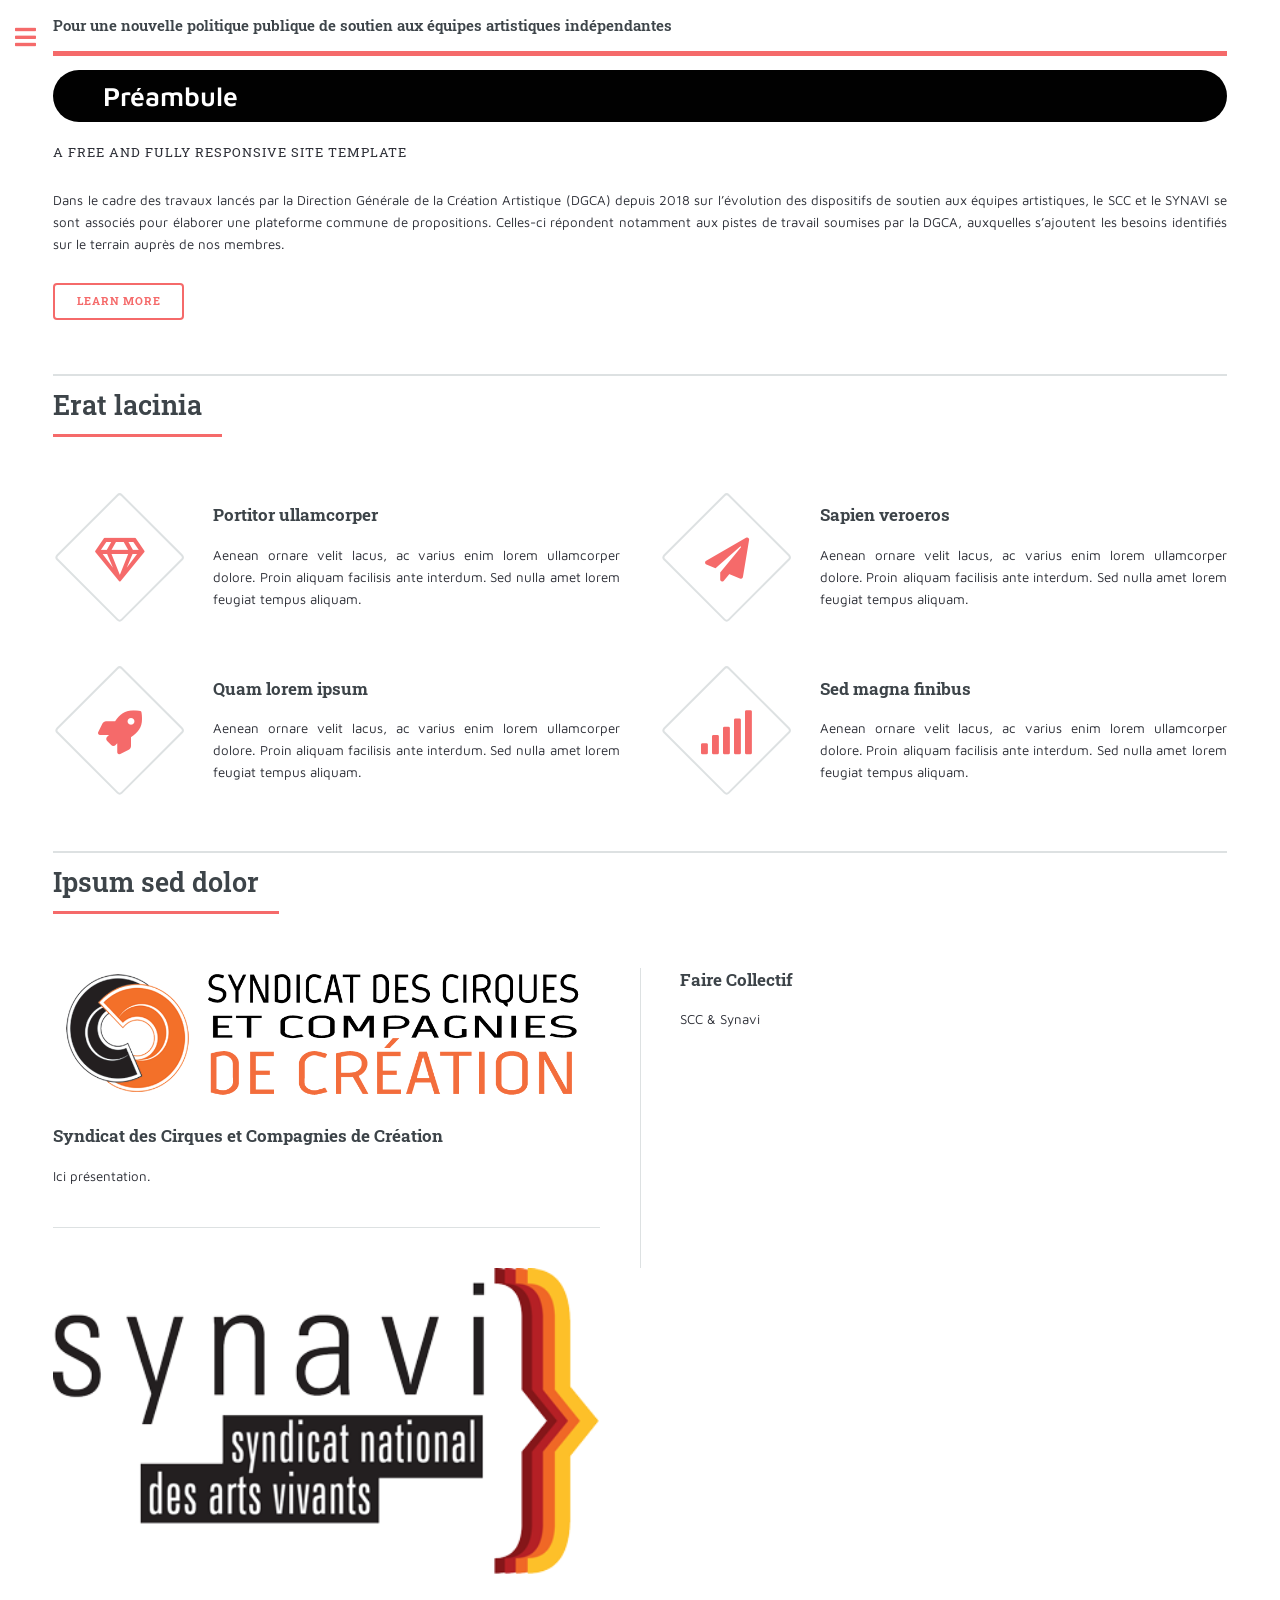
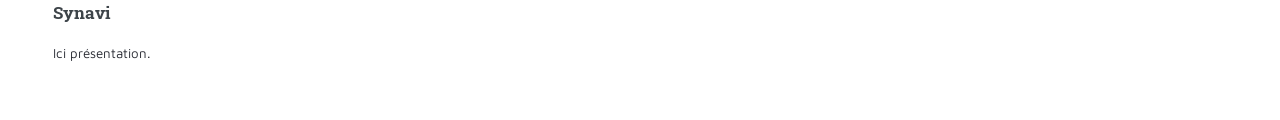
<file: index.html>
<!DOCTYPE HTML>
<!--
	Version 0.2
-->
<html>
	<head>
		<title>Plateforme commune SCC-SYNAVI</title>
		<meta charset="utf-8" />
		<meta name="viewport" content="width=device-width, initial-scale=1, user-scalable=no" />
		<link rel="stylesheet" href="assets/css/main.css" />
		<link href="https://fonts.googleapis.com/css?family=Maven+Pro:400,500,700,900" rel="stylesheet">
	</head>
	<body class="is-preload">

		<!-- Wrapper -->
			<div id="wrapper">

				<!-- Main -->
					<div id="main">
						<div class="inner">

							<!-- Header -->
								<header id="header">
									<a href="index.html" class="logo"><strong>Pour une nouvelle politique publique de soutien aux équipes artistiques indépendantes</strong></a>

								</header>

							<!-- Banner -->
								<section id="banner">
									<div class="content">
										<header>
											<h2>Préambule</h2>
											<p>A free and fully responsive site template</p>
										</header>
										<article>
										<p>Dans le cadre des travaux lancés par la Direction Générale de la Création Artistique (DGCA) depuis 2018 sur l’évolution des dispositifs de soutien aux équipes artistiques, le SCC et le SYNAVI se sont associés pour élaborer une plateforme commune de propositions. Celles-ci répondent notamment aux pistes de travail soumises par la DGCA, auxquelles s’ajoutent les besoins identifiés sur le terrain auprès de nos membres.</p>
										</article>
										<ul class="actions">
											<li><a href="#" class="button big">Learn More</a></li>
										</ul>
								</section>

							<!-- Section -->
								<section>
									<header class="major">
										<h2>Erat lacinia</h2>
									</header>
									<div class="features">
										<article>
											<span class="icon fa-gem"></span>
											<div class="content">
												<h3>Portitor ullamcorper</h3>
												<p>Aenean ornare velit lacus, ac varius enim lorem ullamcorper dolore. Proin aliquam facilisis ante interdum. Sed nulla amet lorem feugiat tempus aliquam.</p>
											</div>
										</article>
										<article>
											<span class="icon solid fa-paper-plane"></span>
											<div class="content">
												<h3>Sapien veroeros</h3>
												<p>Aenean ornare velit lacus, ac varius enim lorem ullamcorper dolore. Proin aliquam facilisis ante interdum. Sed nulla amet lorem feugiat tempus aliquam.</p>
											</div>
										</article>
										<article>
											<span class="icon solid fa-rocket"></span>
											<div class="content">
												<h3>Quam lorem ipsum</h3>
												<p>Aenean ornare velit lacus, ac varius enim lorem ullamcorper dolore. Proin aliquam facilisis ante interdum. Sed nulla amet lorem feugiat tempus aliquam.</p>
											</div>
										</article>
										<article>
											<span class="icon solid fa-signal"></span>
											<div class="content">
												<h3>Sed magna finibus</h3>
												<p>Aenean ornare velit lacus, ac varius enim lorem ullamcorper dolore. Proin aliquam facilisis ante interdum. Sed nulla amet lorem feugiat tempus aliquam.</p>
											</div>
										</article>
									</div>
								</section>

							<!-- Section -->
								<section>
									<header class="major">
										<h2>Ipsum sed dolor</h2>
									</header>
									<div class="posts">
										<article>
											<a href="#" class="image"><img src="images/logo_scc.png" alt="" /></a>
											<h3>Syndicat des Cirques et Compagnies de Création</h3>
											<p>Ici présentation.</p>
										</article>
										<article>
											<h3>Faire Collectif</h3>
											<p>SCC & Synavi</p>
										</article>
										<article>
											<a href="#" class="image"><img src="images/logo_synavi.png" alt="" /></a>
											<h3>Synavi</h3>
											<p>Ici présentation.</p>
										</article>
									</div>
								</section>

						</div>
					</div>

				<!-- Sidebar -->
					<div id="sidebar">
						<div class="inner">

							<!-- Search -->
								<section>
									<h3>Plateforme commune SCC-SYNAVI</h3>										
								</section>

							<!-- Menu -->
								<nav id="menu">
									<ul>
										<li><a href="index.html">Préambule</a></li>
										<li><a href="nouveau_modele.html">Un nouveau modèle</a></li>
										<li><a href="aides_a_la_creation.html">Aides à la création</a></li>
										<li><a href="compagnies_conventionnees.html">Compagnies conventionnées</a></li>
										<li><a href="aides_a_la_structuration.html">Aides à la structuration</a></li>
										<li><a href="creation_fonds_de_production.html">Création d'un fonds de production</a></li>
										<li><a href="comites_d_experts.html">Comités d'experts</a></li>
										<li><a href="aides_a_la_residence.html">Aides à la résidence</a></li>
										<li><a href="aides_a_la_diffusion.html">Aides à la diffusion des compagnies indépendantes</a></li>
										<li><a href="lieux_intermediaires.html">Lieux intermédiaires</a></li>
										<li><a href="lieux_labellises.html">Lieux labellisés</a></li>
										<li><a href="version_pdf.html">Version pdf</a></li>
									</ul>
								</nav>

							<!-- Section -->
								<section>
									<header class="major">
										<h2>Get in touch</h2>
									</header>
									<p>Sed varius enim lorem ullamcorper dolore aliquam aenean ornare velit lacus, ac varius enim lorem ullamcorper dolore. Proin sed aliquam facilisis ante interdum. Sed nulla amet lorem feugiat tempus aliquam.</p>
									<ul class="contact">
										<li class="icon solid fa-envelope"><a href="#">information@untitled.tld</a></li>
										<li class="icon solid fa-phone">(000) 000-0000</li>
										<li class="icon solid fa-home">1234 Somewhere Road #8254<br />
										Nashville, TN 00000-0000</li>
									</ul>
								</section>

							<!-- Footer -->
								<footer id="footer">
									<p class="copyright">&copy; Syndicat des Cirques et Compagnies de Création & SYNAVI - 2019</p>
								</footer>

						</div>
					</div>

			</div>

		<!-- Scripts -->
			<script src="assets/js/jquery.min.js"></script>
			<script src="assets/js/browser.min.js"></script>
			<script src="assets/js/breakpoints.min.js"></script>
			<script src="assets/js/util.js"></script>
			<script src="assets/js/main.js"></script>

	</body>
</html>
</file>
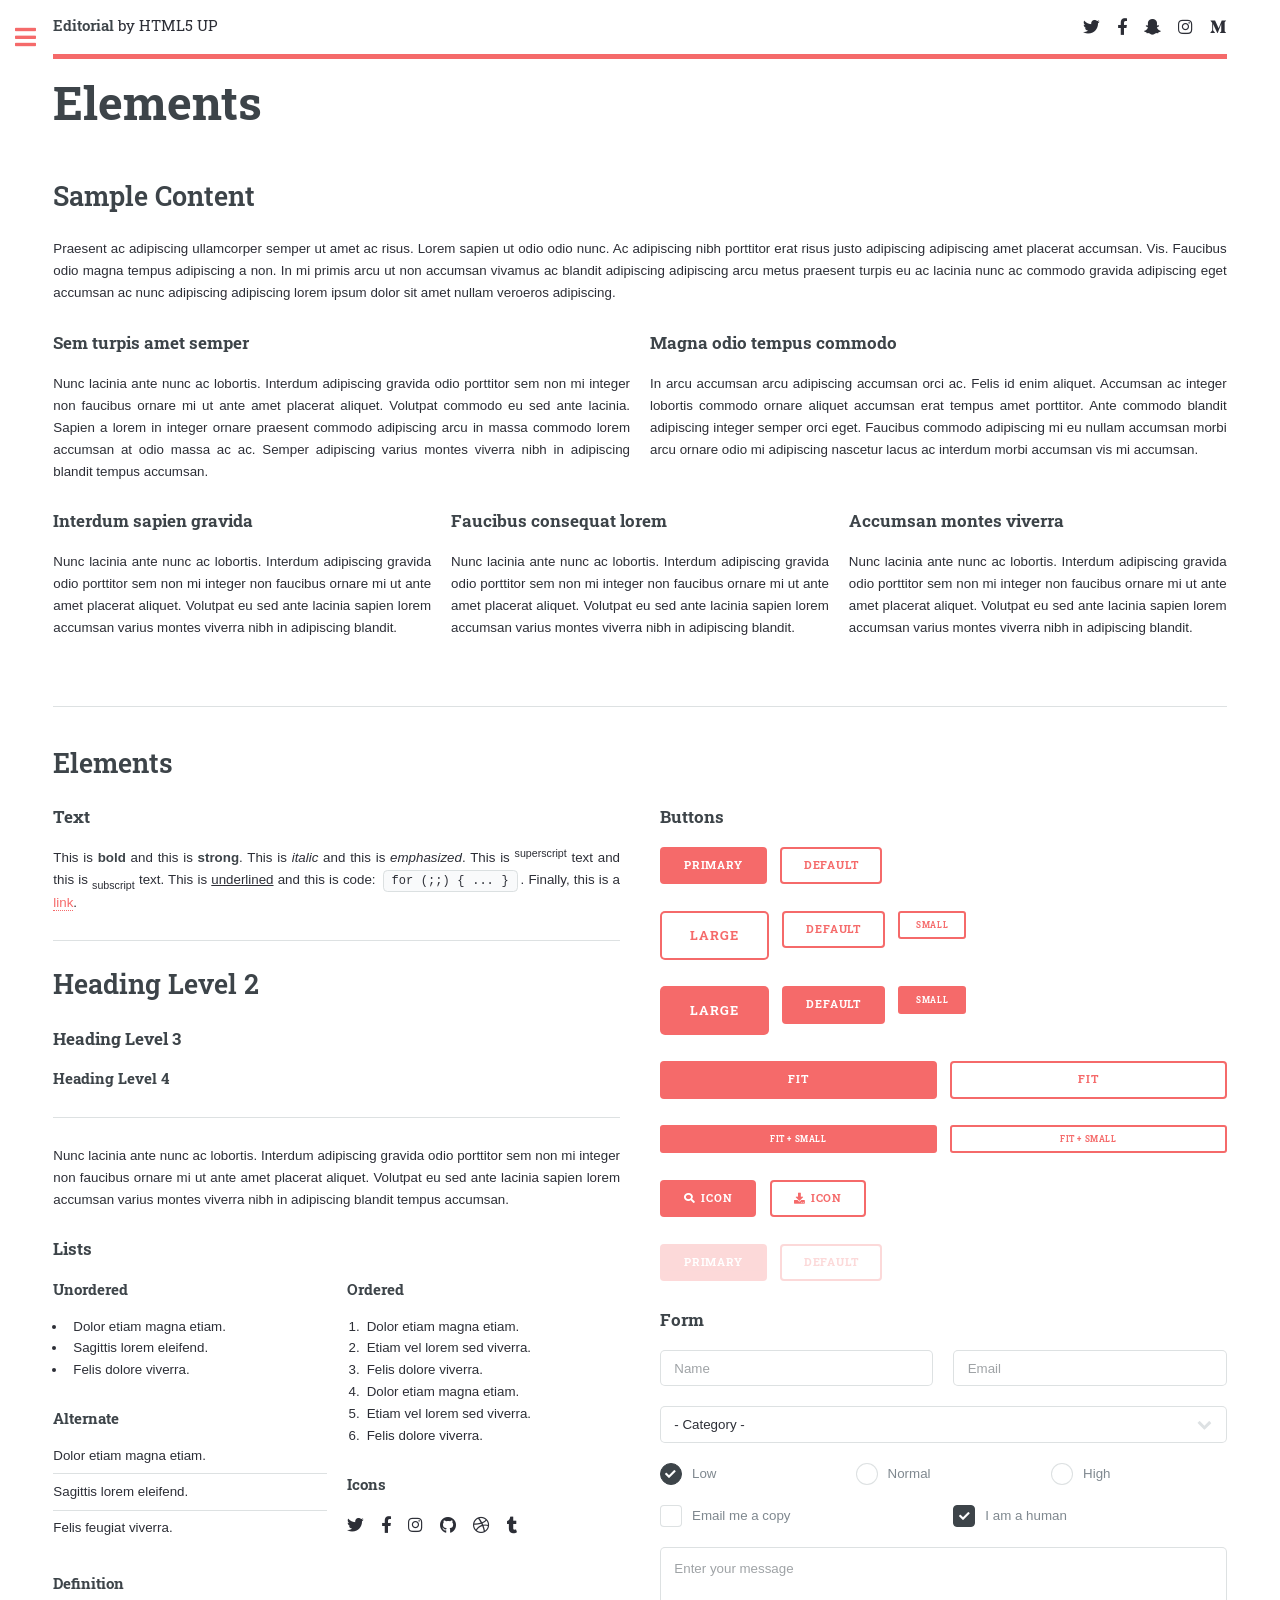
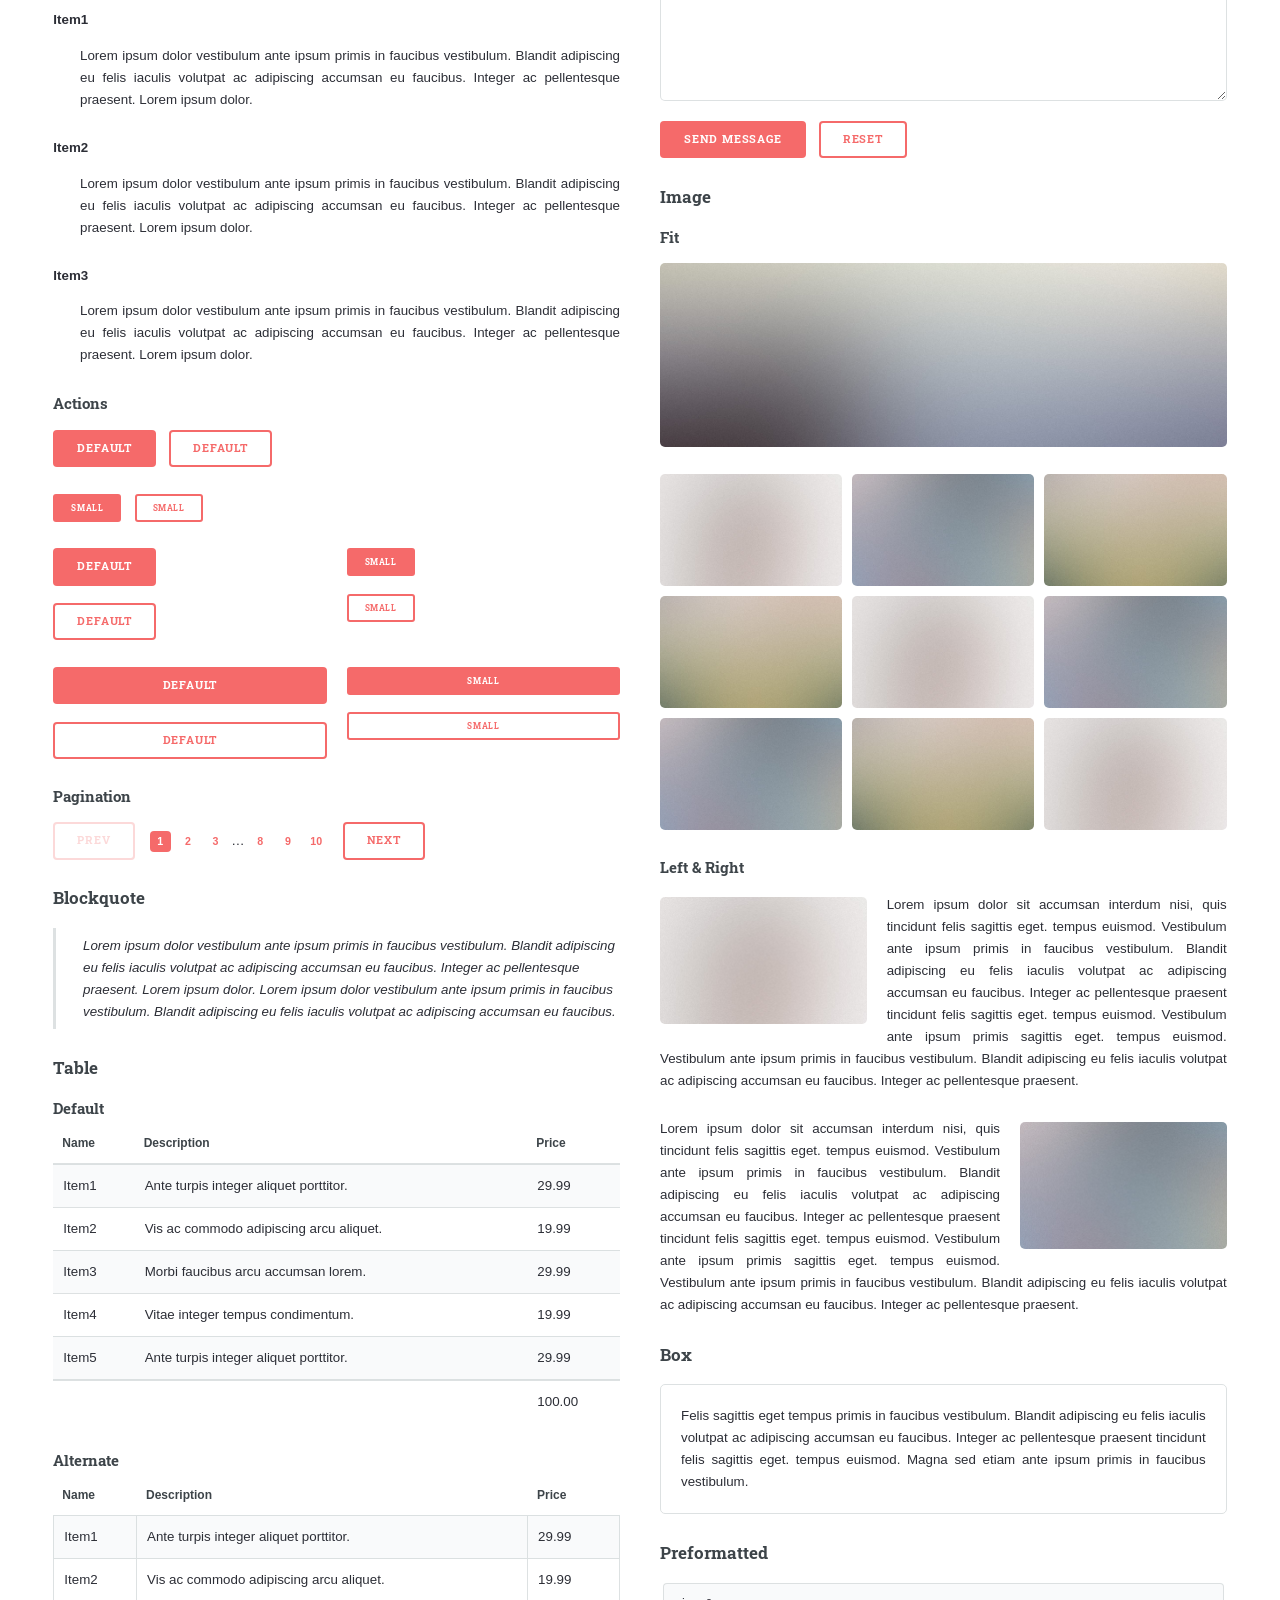
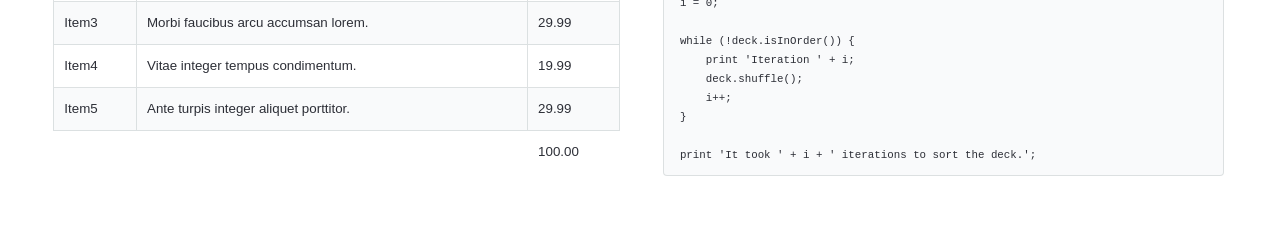
<file: elements.html>
<!DOCTYPE HTML>
<!--
	Editorial by HTML5 UP
	html5up.net | @ajlkn
	Free for personal and commercial use under the CCA 3.0 license (html5up.net/license)
-->
<html>
	<head>
		<title>Elements - Editorial by HTML5 UP</title>
		<meta charset="utf-8" />
		<meta name="viewport" content="width=device-width, initial-scale=1, user-scalable=no" />
		<link rel="stylesheet" href="assets/css/main.css" />
	</head>
	<body class="is-preload">

		<!-- Wrapper -->
			<div id="wrapper">

				<!-- Main -->
					<div id="main">
						<div class="inner">

							<!-- Header -->
								<header id="header">
									<a href="index.html" class="logo"><strong>Editorial</strong> by HTML5 UP</a>
									<ul class="icons">
										<li><a href="#" class="icon brands fa-twitter"><span class="label">Twitter</span></a></li>
										<li><a href="#" class="icon brands fa-facebook-f"><span class="label">Facebook</span></a></li>
										<li><a href="#" class="icon brands fa-snapchat-ghost"><span class="label">Snapchat</span></a></li>
										<li><a href="#" class="icon brands fa-instagram"><span class="label">Instagram</span></a></li>
										<li><a href="#" class="icon brands fa-medium-m"><span class="label">Medium</span></a></li>
									</ul>
								</header>

							<!-- Content -->
								<section>
									<header class="main">
										<h1>Elements</h1>
									</header>

									<!-- Content -->
										<h2 id="content">Sample Content</h2>
										<p>Praesent ac adipiscing ullamcorper semper ut amet ac risus. Lorem sapien ut odio odio nunc. Ac adipiscing nibh porttitor erat risus justo adipiscing adipiscing amet placerat accumsan. Vis. Faucibus odio magna tempus adipiscing a non. In mi primis arcu ut non accumsan vivamus ac blandit adipiscing adipiscing arcu metus praesent turpis eu ac lacinia nunc ac commodo gravida adipiscing eget accumsan ac nunc adipiscing adipiscing lorem ipsum dolor sit amet nullam veroeros adipiscing.</p>
										<div class="row">
											<div class="col-6 col-12-small">
												<h3>Sem turpis amet semper</h3>
												<p>Nunc lacinia ante nunc ac lobortis. Interdum adipiscing gravida odio porttitor sem non mi integer non faucibus ornare mi ut ante amet placerat aliquet. Volutpat commodo eu sed ante lacinia. Sapien a lorem in integer ornare praesent commodo adipiscing arcu in massa commodo lorem accumsan at odio massa ac ac. Semper adipiscing varius montes viverra nibh in adipiscing blandit tempus accumsan.</p>
											</div>
											<div class="col-6 col-12-small">
												<h3>Magna odio tempus commodo</h3>
												<p>In arcu accumsan arcu adipiscing accumsan orci ac. Felis id enim aliquet. Accumsan ac integer lobortis commodo ornare aliquet accumsan erat tempus amet porttitor. Ante commodo blandit adipiscing integer semper orci eget. Faucibus commodo adipiscing mi eu nullam accumsan morbi arcu ornare odio mi adipiscing nascetur lacus ac interdum morbi accumsan vis mi accumsan.</p>
											</div>
											<!-- Break -->
											<div class="col-4 col-12-medium">
												<h3>Interdum sapien gravida</h3>
												<p>Nunc lacinia ante nunc ac lobortis. Interdum adipiscing gravida odio porttitor sem non mi integer non faucibus ornare mi ut ante amet placerat aliquet. Volutpat eu sed ante lacinia sapien lorem accumsan varius montes viverra nibh in adipiscing blandit.</p>
											</div>
											<div class="col-4 col-12-medium">
												<h3>Faucibus consequat lorem</h3>
												<p>Nunc lacinia ante nunc ac lobortis. Interdum adipiscing gravida odio porttitor sem non mi integer non faucibus ornare mi ut ante amet placerat aliquet. Volutpat eu sed ante lacinia sapien lorem accumsan varius montes viverra nibh in adipiscing blandit.</p>
											</div>
											<div class="col-4 col-12-medium">
												<h3>Accumsan montes viverra</h3>
												<p>Nunc lacinia ante nunc ac lobortis. Interdum adipiscing gravida odio porttitor sem non mi integer non faucibus ornare mi ut ante amet placerat aliquet. Volutpat eu sed ante lacinia sapien lorem accumsan varius montes viverra nibh in adipiscing blandit.</p>
											</div>
										</div>

									<hr class="major" />

									<!-- Elements -->
										<h2 id="elements">Elements</h2>
										<div class="row gtr-200">
											<div class="col-6 col-12-medium">

												<!-- Text stuff -->
													<h3>Text</h3>
													<p>This is <b>bold</b> and this is <strong>strong</strong>. This is <i>italic</i> and this is <em>emphasized</em>.
													This is <sup>superscript</sup> text and this is <sub>subscript</sub> text.
													This is <u>underlined</u> and this is code: <code>for (;;) { ... }</code>.
													Finally, this is a <a href="#">link</a>.</p>
													<hr />
													<h2>Heading Level 2</h2>
													<h3>Heading Level 3</h3>
													<h4>Heading Level 4</h4>
													<hr />
													<p>Nunc lacinia ante nunc ac lobortis. Interdum adipiscing gravida odio porttitor sem non mi integer non faucibus ornare mi ut ante amet placerat aliquet. Volutpat eu sed ante lacinia sapien lorem accumsan varius montes viverra nibh in adipiscing blandit tempus accumsan.</p>

												<!-- Lists -->
													<h3>Lists</h3>
													<div class="row">
														<div class="col-6 col-12-small">

															<h4>Unordered</h4>
															<ul>
																<li>Dolor etiam magna etiam.</li>
																<li>Sagittis lorem eleifend.</li>
																<li>Felis dolore viverra.</li>
															</ul>

															<h4>Alternate</h4>
															<ul class="alt">
																<li>Dolor etiam magna etiam.</li>
																<li>Sagittis lorem eleifend.</li>
																<li>Felis feugiat viverra.</li>
															</ul>

														</div>
														<div class="col-6 col-12-small">

															<h4>Ordered</h4>
															<ol>
																<li>Dolor etiam magna etiam.</li>
																<li>Etiam vel lorem sed viverra.</li>
																<li>Felis dolore viverra.</li>
																<li>Dolor etiam magna etiam.</li>
																<li>Etiam vel lorem sed viverra.</li>
																<li>Felis dolore viverra.</li>
															</ol>

															<h4>Icons</h4>
															<ul class="icons">
																<li><a href="#" class="icon brands fa-twitter"><span class="label">Twitter</span></a></li>
																<li><a href="#" class="icon brands fa-facebook-f"><span class="label">Facebook</span></a></li>
																<li><a href="#" class="icon brands fa-instagram"><span class="label">Instagram</span></a></li>
																<li><a href="#" class="icon brands fa-github"><span class="label">Github</span></a></li>
																<li><a href="#" class="icon brands fa-dribbble"><span class="label">Dribbble</span></a></li>
																<li><a href="#" class="icon brands fa-tumblr"><span class="label">Tumblr</span></a></li>
															</ul>

														</div>
													</div>
													<h4>Definition</h4>
													<dl>
														<dt>Item1</dt>
														<dd>
															<p>Lorem ipsum dolor vestibulum ante ipsum primis in faucibus vestibulum. Blandit adipiscing eu felis iaculis volutpat ac adipiscing accumsan eu faucibus. Integer ac pellentesque praesent. Lorem ipsum dolor.</p>
														</dd>
														<dt>Item2</dt>
														<dd>
															<p>Lorem ipsum dolor vestibulum ante ipsum primis in faucibus vestibulum. Blandit adipiscing eu felis iaculis volutpat ac adipiscing accumsan eu faucibus. Integer ac pellentesque praesent. Lorem ipsum dolor.</p>
														</dd>
														<dt>Item3</dt>
														<dd>
															<p>Lorem ipsum dolor vestibulum ante ipsum primis in faucibus vestibulum. Blandit adipiscing eu felis iaculis volutpat ac adipiscing accumsan eu faucibus. Integer ac pellentesque praesent. Lorem ipsum dolor.</p>
														</dd>
													</dl>

													<h4>Actions</h4>
													<ul class="actions">
														<li><a href="#" class="button primary">Default</a></li>
														<li><a href="#" class="button">Default</a></li>
													</ul>
													<ul class="actions small">
														<li><a href="#" class="button primary small">Small</a></li>
														<li><a href="#" class="button small">Small</a></li>
													</ul>
													<div class="row">
														<div class="col-6 col-12-small">
															<ul class="actions stacked">
																<li><a href="#" class="button primary">Default</a></li>
																<li><a href="#" class="button">Default</a></li>
															</ul>
														</div>
														<div class="col-6 col-12-small">
															<ul class="actions stacked">
																<li><a href="#" class="button primary small">Small</a></li>
																<li><a href="#" class="button small">Small</a></li>
															</ul>
														</div>
														<div class="col-6 col-12-small">
															<ul class="actions stacked">
																<li><a href="#" class="button primary fit">Default</a></li>
																<li><a href="#" class="button fit">Default</a></li>
															</ul>
														</div>
														<div class="col-6 col-12-small">
															<ul class="actions stacked">
																<li><a href="#" class="button primary small fit">Small</a></li>
																<li><a href="#" class="button small fit">Small</a></li>
															</ul>
														</div>
													</div>

													<h4>Pagination</h4>
													<ul class="pagination">
														<li><span class="button disabled">Prev</span></li>
														<li><a href="#" class="page active">1</a></li>
														<li><a href="#" class="page">2</a></li>
														<li><a href="#" class="page">3</a></li>
														<li><span>&hellip;</span></li>
														<li><a href="#" class="page">8</a></li>
														<li><a href="#" class="page">9</a></li>
														<li><a href="#" class="page">10</a></li>
														<li><a href="#" class="button">Next</a></li>
													</ul>

												<!-- Blockquote -->
													<h3>Blockquote</h3>
													<blockquote>Lorem ipsum dolor vestibulum ante ipsum primis in faucibus vestibulum. Blandit adipiscing eu felis iaculis volutpat ac adipiscing accumsan eu faucibus. Integer ac pellentesque praesent. Lorem ipsum dolor. Lorem ipsum dolor vestibulum ante ipsum primis in faucibus vestibulum. Blandit adipiscing eu felis iaculis volutpat ac adipiscing accumsan eu faucibus.</blockquote>

												<!-- Table -->
													<h3>Table</h3>

													<h4>Default</h4>
													<div class="table-wrapper">
														<table>
															<thead>
																<tr>
																	<th>Name</th>
																	<th>Description</th>
																	<th>Price</th>
																</tr>
															</thead>
															<tbody>
																<tr>
																	<td>Item1</td>
																	<td>Ante turpis integer aliquet porttitor.</td>
																	<td>29.99</td>
																</tr>
																<tr>
																	<td>Item2</td>
																	<td>Vis ac commodo adipiscing arcu aliquet.</td>
																	<td>19.99</td>
																</tr>
																<tr>
																	<td>Item3</td>
																	<td> Morbi faucibus arcu accumsan lorem.</td>
																	<td>29.99</td>
																</tr>
																<tr>
																	<td>Item4</td>
																	<td>Vitae integer tempus condimentum.</td>
																	<td>19.99</td>
																</tr>
																<tr>
																	<td>Item5</td>
																	<td>Ante turpis integer aliquet porttitor.</td>
																	<td>29.99</td>
																</tr>
															</tbody>
															<tfoot>
																<tr>
																	<td colspan="2"></td>
																	<td>100.00</td>
																</tr>
															</tfoot>
														</table>
													</div>

													<h4>Alternate</h4>
													<div class="table-wrapper">
														<table class="alt">
															<thead>
																<tr>
																	<th>Name</th>
																	<th>Description</th>
																	<th>Price</th>
																</tr>
															</thead>
															<tbody>
																<tr>
																	<td>Item1</td>
																	<td>Ante turpis integer aliquet porttitor.</td>
																	<td>29.99</td>
																</tr>
																<tr>
																	<td>Item2</td>
																	<td>Vis ac commodo adipiscing arcu aliquet.</td>
																	<td>19.99</td>
																</tr>
																<tr>
																	<td>Item3</td>
																	<td> Morbi faucibus arcu accumsan lorem.</td>
																	<td>29.99</td>
																</tr>
																<tr>
																	<td>Item4</td>
																	<td>Vitae integer tempus condimentum.</td>
																	<td>19.99</td>
																</tr>
																<tr>
																	<td>Item5</td>
																	<td>Ante turpis integer aliquet porttitor.</td>
																	<td>29.99</td>
																</tr>
															</tbody>
															<tfoot>
																<tr>
																	<td colspan="2"></td>
																	<td>100.00</td>
																</tr>
															</tfoot>
														</table>
													</div>

											</div>
											<div class="col-6 col-12-medium">

												<!-- Buttons -->
													<h3>Buttons</h3>
													<ul class="actions">
														<li><a href="#" class="button primary">Primary</a></li>
														<li><a href="#" class="button">Default</a></li>
													</ul>
													<ul class="actions">
														<li><a href="#" class="button large">Large</a></li>
														<li><a href="#" class="button">Default</a></li>
														<li><a href="#" class="button small">Small</a></li>
													</ul>
													<ul class="actions">
														<li><a href="#" class="button primary large">Large</a></li>
														<li><a href="#" class="button primary">Default</a></li>
														<li><a href="#" class="button primary small">Small</a></li>
													</ul>
													<ul class="actions fit">
														<li><a href="#" class="button primary fit">Fit</a></li>
														<li><a href="#" class="button fit">Fit</a></li>
													</ul>
													<ul class="actions fit small">
														<li><a href="#" class="button primary fit small">Fit + Small</a></li>
														<li><a href="#" class="button fit small">Fit + Small</a></li>
													</ul>
													<ul class="actions">
														<li><a href="#" class="button primary icon solid fa-search">Icon</a></li>
														<li><a href="#" class="button icon solid fa-download">Icon</a></li>
													</ul>
													<ul class="actions">
														<li><span class="button primary disabled">Primary</span></li>
														<li><span class="button disabled">Default</span></li>
													</ul>

												<!-- Form -->
													<h3>Form</h3>

													<form method="post" action="#">
														<div class="row gtr-uniform">
															<div class="col-6 col-12-xsmall">
																<input type="text" name="demo-name" id="demo-name" value="" placeholder="Name" />
															</div>
															<div class="col-6 col-12-xsmall">
																<input type="email" name="demo-email" id="demo-email" value="" placeholder="Email" />
															</div>
															<!-- Break -->
															<div class="col-12">
																<select name="demo-category" id="demo-category">
																	<option value="">- Category -</option>
																	<option value="1">Manufacturing</option>
																	<option value="1">Shipping</option>
																	<option value="1">Administration</option>
																	<option value="1">Human Resources</option>
																</select>
															</div>
															<!-- Break -->
															<div class="col-4 col-12-small">
																<input type="radio" id="demo-priority-low" name="demo-priority" checked>
																<label for="demo-priority-low">Low</label>
															</div>
															<div class="col-4 col-12-small">
																<input type="radio" id="demo-priority-normal" name="demo-priority">
																<label for="demo-priority-normal">Normal</label>
															</div>
															<div class="col-4 col-12-small">
																<input type="radio" id="demo-priority-high" name="demo-priority">
																<label for="demo-priority-high">High</label>
															</div>
															<!-- Break -->
															<div class="col-6 col-12-small">
																<input type="checkbox" id="demo-copy" name="demo-copy">
																<label for="demo-copy">Email me a copy</label>
															</div>
															<div class="col-6 col-12-small">
																<input type="checkbox" id="demo-human" name="demo-human" checked>
																<label for="demo-human">I am a human</label>
															</div>
															<!-- Break -->
															<div class="col-12">
																<textarea name="demo-message" id="demo-message" placeholder="Enter your message" rows="6"></textarea>
															</div>
															<!-- Break -->
															<div class="col-12">
																<ul class="actions">
																	<li><input type="submit" value="Send Message" class="primary" /></li>
																	<li><input type="reset" value="Reset" /></li>
																</ul>
															</div>
														</div>
													</form>

												<!-- Image -->
													<h3>Image</h3>

													<h4>Fit</h4>
													<span class="image fit"><img src="images/pic11.jpg" alt="" /></span>
													<div class="box alt">
														<div class="row gtr-50 gtr-uniform">
															<div class="col-4"><span class="image fit"><img src="images/pic01.jpg" alt="" /></span></div>
															<div class="col-4"><span class="image fit"><img src="images/pic02.jpg" alt="" /></span></div>
															<div class="col-4"><span class="image fit"><img src="images/pic03.jpg" alt="" /></span></div>
															<!-- Break -->
															<div class="col-4"><span class="image fit"><img src="images/pic03.jpg" alt="" /></span></div>
															<div class="col-4"><span class="image fit"><img src="images/pic01.jpg" alt="" /></span></div>
															<div class="col-4"><span class="image fit"><img src="images/pic02.jpg" alt="" /></span></div>
															<!-- Break -->
															<div class="col-4"><span class="image fit"><img src="images/pic02.jpg" alt="" /></span></div>
															<div class="col-4"><span class="image fit"><img src="images/pic03.jpg" alt="" /></span></div>
															<div class="col-4"><span class="image fit"><img src="images/pic01.jpg" alt="" /></span></div>
														</div>
													</div>

													<h4>Left &amp; Right</h4>
													<p><span class="image left"><img src="images/pic01.jpg" alt="" /></span>Lorem ipsum dolor sit accumsan interdum nisi, quis tincidunt felis sagittis eget. tempus euismod. Vestibulum ante ipsum primis in faucibus vestibulum. Blandit adipiscing eu felis iaculis volutpat ac adipiscing accumsan eu faucibus. Integer ac pellentesque praesent tincidunt felis sagittis eget. tempus euismod. Vestibulum ante ipsum primis sagittis eget. tempus euismod. Vestibulum ante ipsum primis in faucibus vestibulum. Blandit adipiscing eu felis iaculis volutpat ac adipiscing accumsan eu faucibus. Integer ac pellentesque praesent.</p>
													<p><span class="image right"><img src="images/pic02.jpg" alt="" /></span>Lorem ipsum dolor sit accumsan interdum nisi, quis tincidunt felis sagittis eget. tempus euismod. Vestibulum ante ipsum primis in faucibus vestibulum. Blandit adipiscing eu felis iaculis volutpat ac adipiscing accumsan eu faucibus. Integer ac pellentesque praesent tincidunt felis sagittis eget. tempus euismod. Vestibulum ante ipsum primis sagittis eget. tempus euismod. Vestibulum ante ipsum primis in faucibus vestibulum. Blandit adipiscing eu felis iaculis volutpat ac adipiscing accumsan eu faucibus. Integer ac pellentesque praesent.</p>

												<!-- Box -->
													<h3>Box</h3>
													<div class="box">
														<p>Felis sagittis eget tempus primis in faucibus vestibulum. Blandit adipiscing eu felis iaculis volutpat ac adipiscing accumsan eu faucibus. Integer ac pellentesque praesent tincidunt felis sagittis eget. tempus euismod. Magna sed etiam ante ipsum primis in faucibus vestibulum.</p>
													</div>

												<!-- Preformatted Code -->
													<h3>Preformatted</h3>
													<pre><code>i = 0;

while (!deck.isInOrder()) {
    print 'Iteration ' + i;
    deck.shuffle();
    i++;
}

print 'It took ' + i + ' iterations to sort the deck.';
</code></pre>

											</div>
										</div>

								</section>

						</div>
					</div>

				<!-- Sidebar -->
					<div id="sidebar">
						<div class="inner">

							<!-- Search -->
								<section id="search" class="alt">
									<form method="post" action="#">
										<input type="text" name="query" id="query" placeholder="Search" />
									</form>
								</section>

							<!-- Menu -->
								<nav id="menu">
									<header class="major">
										<h2>Menu</h2>
									</header>
									<ul>
										<li><a href="index.html">Homepage</a></li>
										<li><a href="generic.html">Generic</a></li>
										<li><a href="elements.html">Elements</a></li>
										<li>
											<span class="opener">Submenu</span>
											<ul>
												<li><a href="#">Lorem Dolor</a></li>
												<li><a href="#">Ipsum Adipiscing</a></li>
												<li><a href="#">Tempus Magna</a></li>
												<li><a href="#">Feugiat Veroeros</a></li>
											</ul>
										</li>
										<li><a href="#">Etiam Dolore</a></li>
										<li><a href="#">Adipiscing</a></li>
										<li>
											<span class="opener">Another Submenu</span>
											<ul>
												<li><a href="#">Lorem Dolor</a></li>
												<li><a href="#">Ipsum Adipiscing</a></li>
												<li><a href="#">Tempus Magna</a></li>
												<li><a href="#">Feugiat Veroeros</a></li>
											</ul>
										</li>
										<li><a href="#">Maximus Erat</a></li>
										<li><a href="#">Sapien Mauris</a></li>
										<li><a href="#">Amet Lacinia</a></li>
									</ul>
								</nav>

							<!-- Section -->
								<section>
									<header class="major">
										<h2>Ante interdum</h2>
									</header>
									<div class="mini-posts">
										<article>
											<a href="#" class="image"><img src="images/pic07.jpg" alt="" /></a>
											<p>Aenean ornare velit lacus, ac varius enim lorem ullamcorper dolore aliquam.</p>
										</article>
										<article>
											<a href="#" class="image"><img src="images/pic08.jpg" alt="" /></a>
											<p>Aenean ornare velit lacus, ac varius enim lorem ullamcorper dolore aliquam.</p>
										</article>
										<article>
											<a href="#" class="image"><img src="images/pic09.jpg" alt="" /></a>
											<p>Aenean ornare velit lacus, ac varius enim lorem ullamcorper dolore aliquam.</p>
										</article>
									</div>
									<ul class="actions">
										<li><a href="#" class="button">More</a></li>
									</ul>
								</section>

							<!-- Section -->
								<section>
									<header class="major">
										<h2>Get in touch</h2>
									</header>
									<p>Sed varius enim lorem ullamcorper dolore aliquam aenean ornare velit lacus, ac varius enim lorem ullamcorper dolore. Proin sed aliquam facilisis ante interdum. Sed nulla amet lorem feugiat tempus aliquam.</p>
									<ul class="contact">
										<li class="icon solid fa-envelope"><a href="#">information@untitled.tld</a></li>
										<li class="icon solid fa-phone">(000) 000-0000</li>
										<li class="icon solid fa-home">1234 Somewhere Road #8254<br />
										Nashville, TN 00000-0000</li>
									</ul>
								</section>

							<!-- Footer -->
								<footer id="footer">
									<p class="copyright">&copy; Untitled. All rights reserved. Demo Images: <a href="https://unsplash.com">Unsplash</a>. Design: <a href="https://html5up.net">HTML5 UP</a>.</p>
								</footer>

						</div>
					</div>

			</div>

		<!-- Scripts -->
			<script src="assets/js/jquery.min.js"></script>
			<script src="assets/js/browser.min.js"></script>
			<script src="assets/js/breakpoints.min.js"></script>
			<script src="assets/js/util.js"></script>
			<script src="assets/js/main.js"></script>

	</body>
</html>
</file>
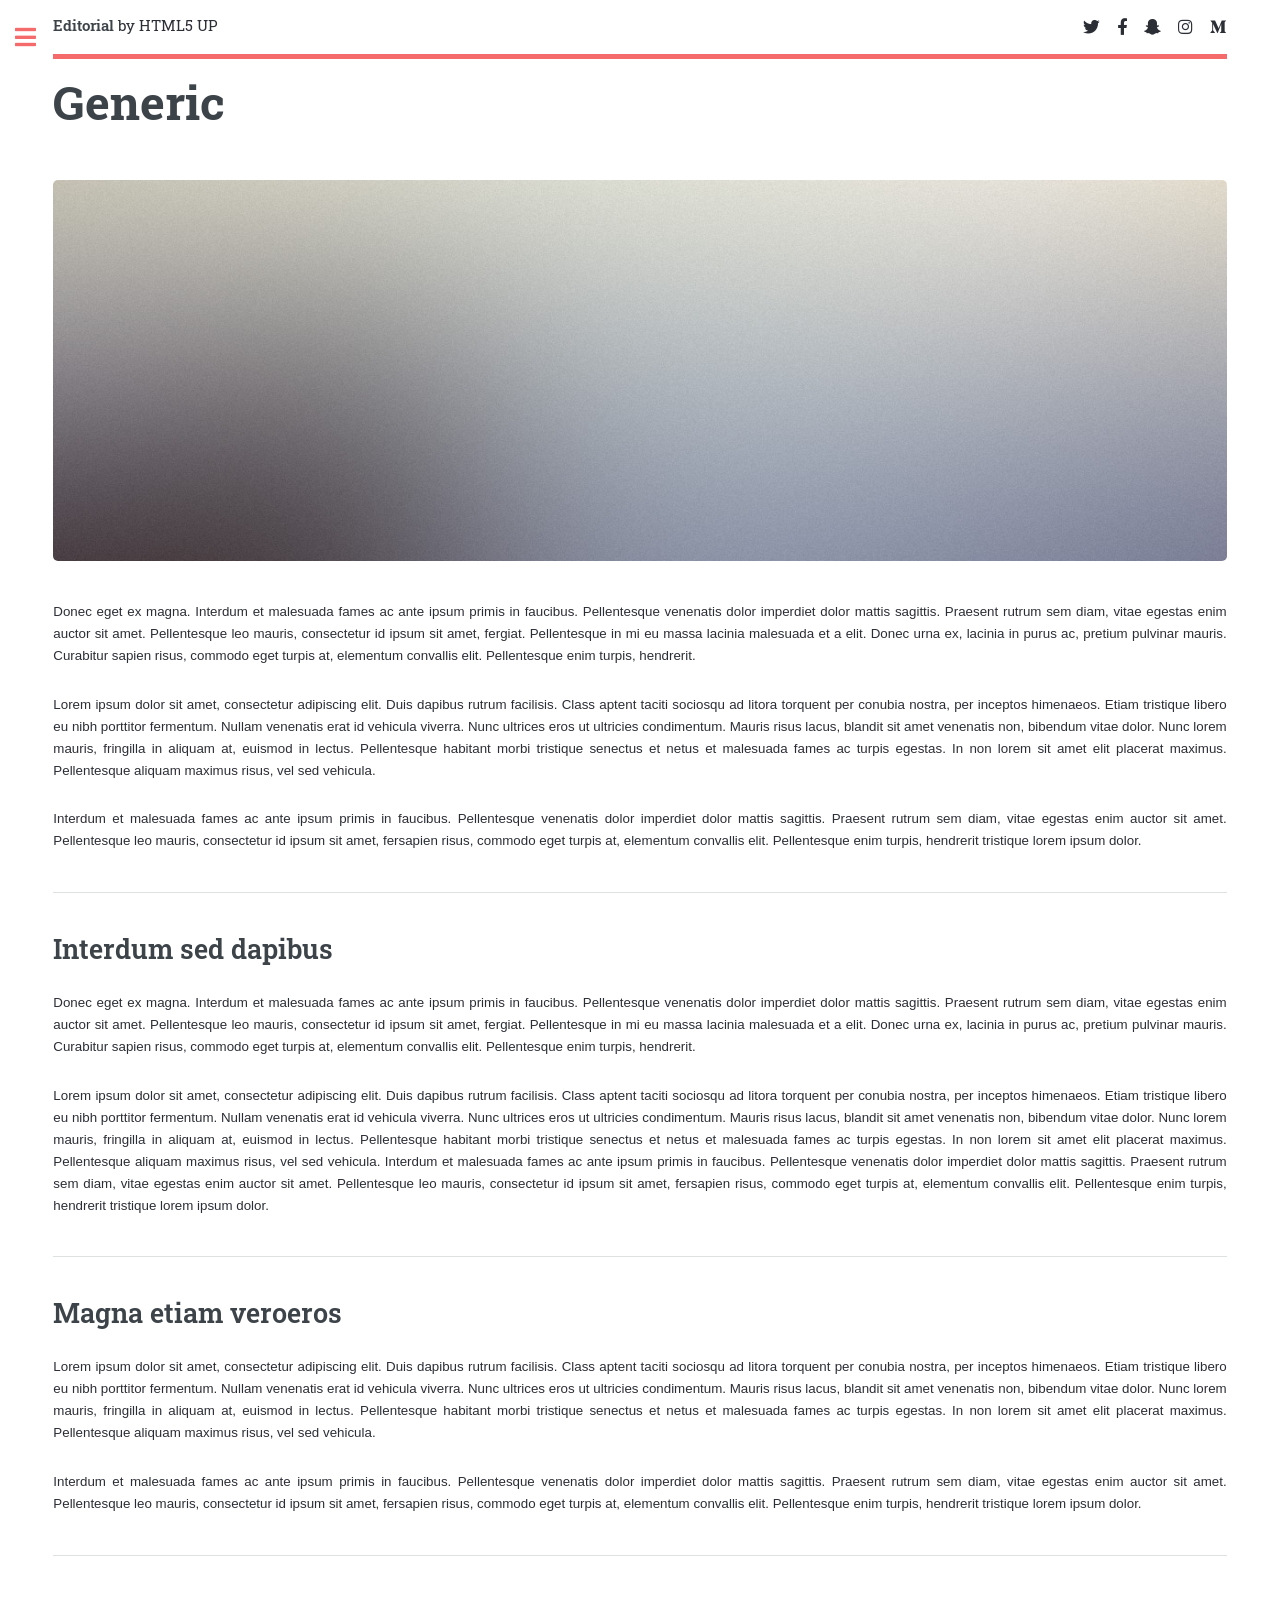
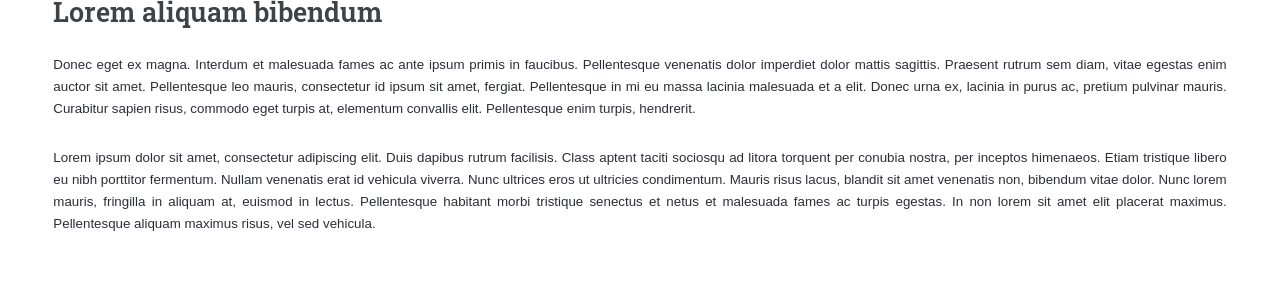
<file: generic.html>
<!DOCTYPE HTML>
<!--
	Editorial by HTML5 UP
	html5up.net | @ajlkn
	Free for personal and commercial use under the CCA 3.0 license (html5up.net/license)
-->
<html>
	<head>
		<title>Generic - Editorial by HTML5 UP</title>
		<meta charset="utf-8" />
		<meta name="viewport" content="width=device-width, initial-scale=1, user-scalable=no" />
		<link rel="stylesheet" href="assets/css/main.css" />
	</head>
	<body class="is-preload">

		<!-- Wrapper -->
			<div id="wrapper">

				<!-- Main -->
					<div id="main">
						<div class="inner">

							<!-- Header -->
								<header id="header">
									<a href="index.html" class="logo"><strong>Editorial</strong> by HTML5 UP</a>
									<ul class="icons">
										<li><a href="#" class="icon brands fa-twitter"><span class="label">Twitter</span></a></li>
										<li><a href="#" class="icon brands fa-facebook-f"><span class="label">Facebook</span></a></li>
										<li><a href="#" class="icon brands fa-snapchat-ghost"><span class="label">Snapchat</span></a></li>
										<li><a href="#" class="icon brands fa-instagram"><span class="label">Instagram</span></a></li>
										<li><a href="#" class="icon brands fa-medium-m"><span class="label">Medium</span></a></li>
									</ul>
								</header>

							<!-- Content -->
								<section>
									<header class="main">
										<h1>Generic</h1>
									</header>

									<span class="image main"><img src="images/pic11.jpg" alt="" /></span>

									<p>Donec eget ex magna. Interdum et malesuada fames ac ante ipsum primis in faucibus. Pellentesque venenatis dolor imperdiet dolor mattis sagittis. Praesent rutrum sem diam, vitae egestas enim auctor sit amet. Pellentesque leo mauris, consectetur id ipsum sit amet, fergiat. Pellentesque in mi eu massa lacinia malesuada et a elit. Donec urna ex, lacinia in purus ac, pretium pulvinar mauris. Curabitur sapien risus, commodo eget turpis at, elementum convallis elit. Pellentesque enim turpis, hendrerit.</p>
									<p>Lorem ipsum dolor sit amet, consectetur adipiscing elit. Duis dapibus rutrum facilisis. Class aptent taciti sociosqu ad litora torquent per conubia nostra, per inceptos himenaeos. Etiam tristique libero eu nibh porttitor fermentum. Nullam venenatis erat id vehicula viverra. Nunc ultrices eros ut ultricies condimentum. Mauris risus lacus, blandit sit amet venenatis non, bibendum vitae dolor. Nunc lorem mauris, fringilla in aliquam at, euismod in lectus. Pellentesque habitant morbi tristique senectus et netus et malesuada fames ac turpis egestas. In non lorem sit amet elit placerat maximus. Pellentesque aliquam maximus risus, vel sed vehicula.</p>
									<p>Interdum et malesuada fames ac ante ipsum primis in faucibus. Pellentesque venenatis dolor imperdiet dolor mattis sagittis. Praesent rutrum sem diam, vitae egestas enim auctor sit amet. Pellentesque leo mauris, consectetur id ipsum sit amet, fersapien risus, commodo eget turpis at, elementum convallis elit. Pellentesque enim turpis, hendrerit tristique lorem ipsum dolor.</p>

									<hr class="major" />

									<h2>Interdum sed dapibus</h2>
									<p>Donec eget ex magna. Interdum et malesuada fames ac ante ipsum primis in faucibus. Pellentesque venenatis dolor imperdiet dolor mattis sagittis. Praesent rutrum sem diam, vitae egestas enim auctor sit amet. Pellentesque leo mauris, consectetur id ipsum sit amet, fergiat. Pellentesque in mi eu massa lacinia malesuada et a elit. Donec urna ex, lacinia in purus ac, pretium pulvinar mauris. Curabitur sapien risus, commodo eget turpis at, elementum convallis elit. Pellentesque enim turpis, hendrerit.</p>
									<p>Lorem ipsum dolor sit amet, consectetur adipiscing elit. Duis dapibus rutrum facilisis. Class aptent taciti sociosqu ad litora torquent per conubia nostra, per inceptos himenaeos. Etiam tristique libero eu nibh porttitor fermentum. Nullam venenatis erat id vehicula viverra. Nunc ultrices eros ut ultricies condimentum. Mauris risus lacus, blandit sit amet venenatis non, bibendum vitae dolor. Nunc lorem mauris, fringilla in aliquam at, euismod in lectus. Pellentesque habitant morbi tristique senectus et netus et malesuada fames ac turpis egestas. In non lorem sit amet elit placerat maximus. Pellentesque aliquam maximus risus, vel sed vehicula. Interdum et malesuada fames ac ante ipsum primis in faucibus. Pellentesque venenatis dolor imperdiet dolor mattis sagittis. Praesent rutrum sem diam, vitae egestas enim auctor sit amet. Pellentesque leo mauris, consectetur id ipsum sit amet, fersapien risus, commodo eget turpis at, elementum convallis elit. Pellentesque enim turpis, hendrerit tristique lorem ipsum dolor.</p>

									<hr class="major" />

									<h2>Magna etiam veroeros</h2>
									<p>Lorem ipsum dolor sit amet, consectetur adipiscing elit. Duis dapibus rutrum facilisis. Class aptent taciti sociosqu ad litora torquent per conubia nostra, per inceptos himenaeos. Etiam tristique libero eu nibh porttitor fermentum. Nullam venenatis erat id vehicula viverra. Nunc ultrices eros ut ultricies condimentum. Mauris risus lacus, blandit sit amet venenatis non, bibendum vitae dolor. Nunc lorem mauris, fringilla in aliquam at, euismod in lectus. Pellentesque habitant morbi tristique senectus et netus et malesuada fames ac turpis egestas. In non lorem sit amet elit placerat maximus. Pellentesque aliquam maximus risus, vel sed vehicula.</p>
									<p>Interdum et malesuada fames ac ante ipsum primis in faucibus. Pellentesque venenatis dolor imperdiet dolor mattis sagittis. Praesent rutrum sem diam, vitae egestas enim auctor sit amet. Pellentesque leo mauris, consectetur id ipsum sit amet, fersapien risus, commodo eget turpis at, elementum convallis elit. Pellentesque enim turpis, hendrerit tristique lorem ipsum dolor.</p>

									<hr class="major" />

									<h2>Lorem aliquam bibendum</h2>
									<p>Donec eget ex magna. Interdum et malesuada fames ac ante ipsum primis in faucibus. Pellentesque venenatis dolor imperdiet dolor mattis sagittis. Praesent rutrum sem diam, vitae egestas enim auctor sit amet. Pellentesque leo mauris, consectetur id ipsum sit amet, fergiat. Pellentesque in mi eu massa lacinia malesuada et a elit. Donec urna ex, lacinia in purus ac, pretium pulvinar mauris. Curabitur sapien risus, commodo eget turpis at, elementum convallis elit. Pellentesque enim turpis, hendrerit.</p>
									<p>Lorem ipsum dolor sit amet, consectetur adipiscing elit. Duis dapibus rutrum facilisis. Class aptent taciti sociosqu ad litora torquent per conubia nostra, per inceptos himenaeos. Etiam tristique libero eu nibh porttitor fermentum. Nullam venenatis erat id vehicula viverra. Nunc ultrices eros ut ultricies condimentum. Mauris risus lacus, blandit sit amet venenatis non, bibendum vitae dolor. Nunc lorem mauris, fringilla in aliquam at, euismod in lectus. Pellentesque habitant morbi tristique senectus et netus et malesuada fames ac turpis egestas. In non lorem sit amet elit placerat maximus. Pellentesque aliquam maximus risus, vel sed vehicula.</p>

								</section>

						</div>
					</div>

				<!-- Sidebar -->
					<div id="sidebar">
						<div class="inner">

							<!-- Search -->
								<section id="search" class="alt">
									<form method="post" action="#">
										<input type="text" name="query" id="query" placeholder="Search" />
									</form>
								</section>

							<!-- Menu -->
								<nav id="menu">
									<header class="major">
										<h2>Menu</h2>
									</header>
									<ul>
										<li><a href="index.html">Homepage</a></li>
										<li><a href="generic.html">Generic</a></li>
										<li><a href="elements.html">Elements</a></li>
										<li>
											<span class="opener">Submenu</span>
											<ul>
												<li><a href="#">Lorem Dolor</a></li>
												<li><a href="#">Ipsum Adipiscing</a></li>
												<li><a href="#">Tempus Magna</a></li>
												<li><a href="#">Feugiat Veroeros</a></li>
											</ul>
										</li>
										<li><a href="#">Etiam Dolore</a></li>
										<li><a href="#">Adipiscing</a></li>
										<li>
											<span class="opener">Another Submenu</span>
											<ul>
												<li><a href="#">Lorem Dolor</a></li>
												<li><a href="#">Ipsum Adipiscing</a></li>
												<li><a href="#">Tempus Magna</a></li>
												<li><a href="#">Feugiat Veroeros</a></li>
											</ul>
										</li>
										<li><a href="#">Maximus Erat</a></li>
										<li><a href="#">Sapien Mauris</a></li>
										<li><a href="#">Amet Lacinia</a></li>
									</ul>
								</nav>

							<!-- Section -->
								<section>
									<header class="major">
										<h2>Ante interdum</h2>
									</header>
									<div class="mini-posts">
										<article>
											<a href="#" class="image"><img src="images/pic07.jpg" alt="" /></a>
											<p>Aenean ornare velit lacus, ac varius enim lorem ullamcorper dolore aliquam.</p>
										</article>
										<article>
											<a href="#" class="image"><img src="images/pic08.jpg" alt="" /></a>
											<p>Aenean ornare velit lacus, ac varius enim lorem ullamcorper dolore aliquam.</p>
										</article>
										<article>
											<a href="#" class="image"><img src="images/pic09.jpg" alt="" /></a>
											<p>Aenean ornare velit lacus, ac varius enim lorem ullamcorper dolore aliquam.</p>
										</article>
									</div>
									<ul class="actions">
										<li><a href="#" class="button">More</a></li>
									</ul>
								</section>

							<!-- Section -->
								<section>
									<header class="major">
										<h2>Get in touch</h2>
									</header>
									<p>Sed varius enim lorem ullamcorper dolore aliquam aenean ornare velit lacus, ac varius enim lorem ullamcorper dolore. Proin sed aliquam facilisis ante interdum. Sed nulla amet lorem feugiat tempus aliquam.</p>
									<ul class="contact">
										<li class="icon solid fa-envelope"><a href="#">information@untitled.tld</a></li>
										<li class="icon solid fa-phone">(000) 000-0000</li>
										<li class="icon solid fa-home">1234 Somewhere Road #8254<br />
										Nashville, TN 00000-0000</li>
									</ul>
								</section>

							<!-- Footer -->
								<footer id="footer">
									<p class="copyright">&copy; Untitled. All rights reserved. Demo Images: <a href="https://unsplash.com">Unsplash</a>. Design: <a href="https://html5up.net">HTML5 UP</a>.</p>
								</footer>

						</div>
					</div>

			</div>

		<!-- Scripts -->
			<script src="assets/js/jquery.min.js"></script>
			<script src="assets/js/browser.min.js"></script>
			<script src="assets/js/breakpoints.min.js"></script>
			<script src="assets/js/util.js"></script>
			<script src="assets/js/main.js"></script>

	</body>
</html>
</file>
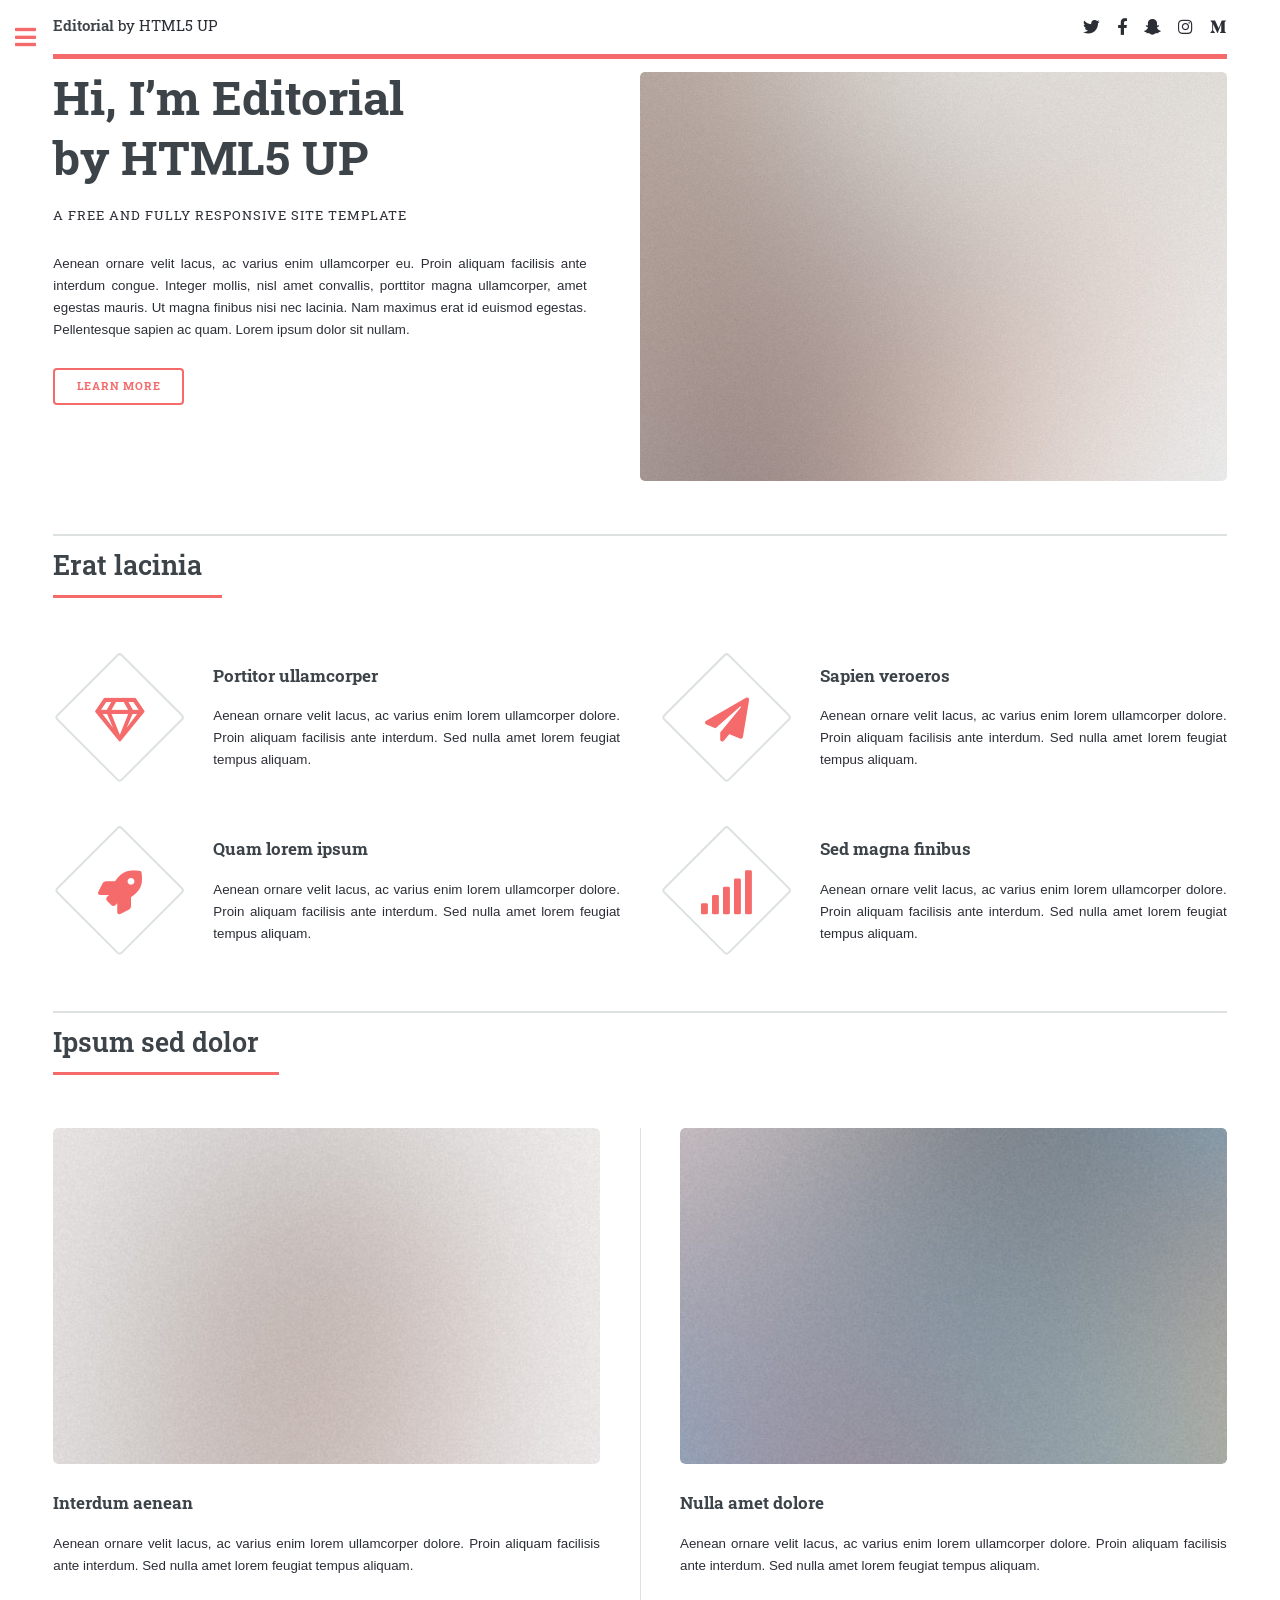
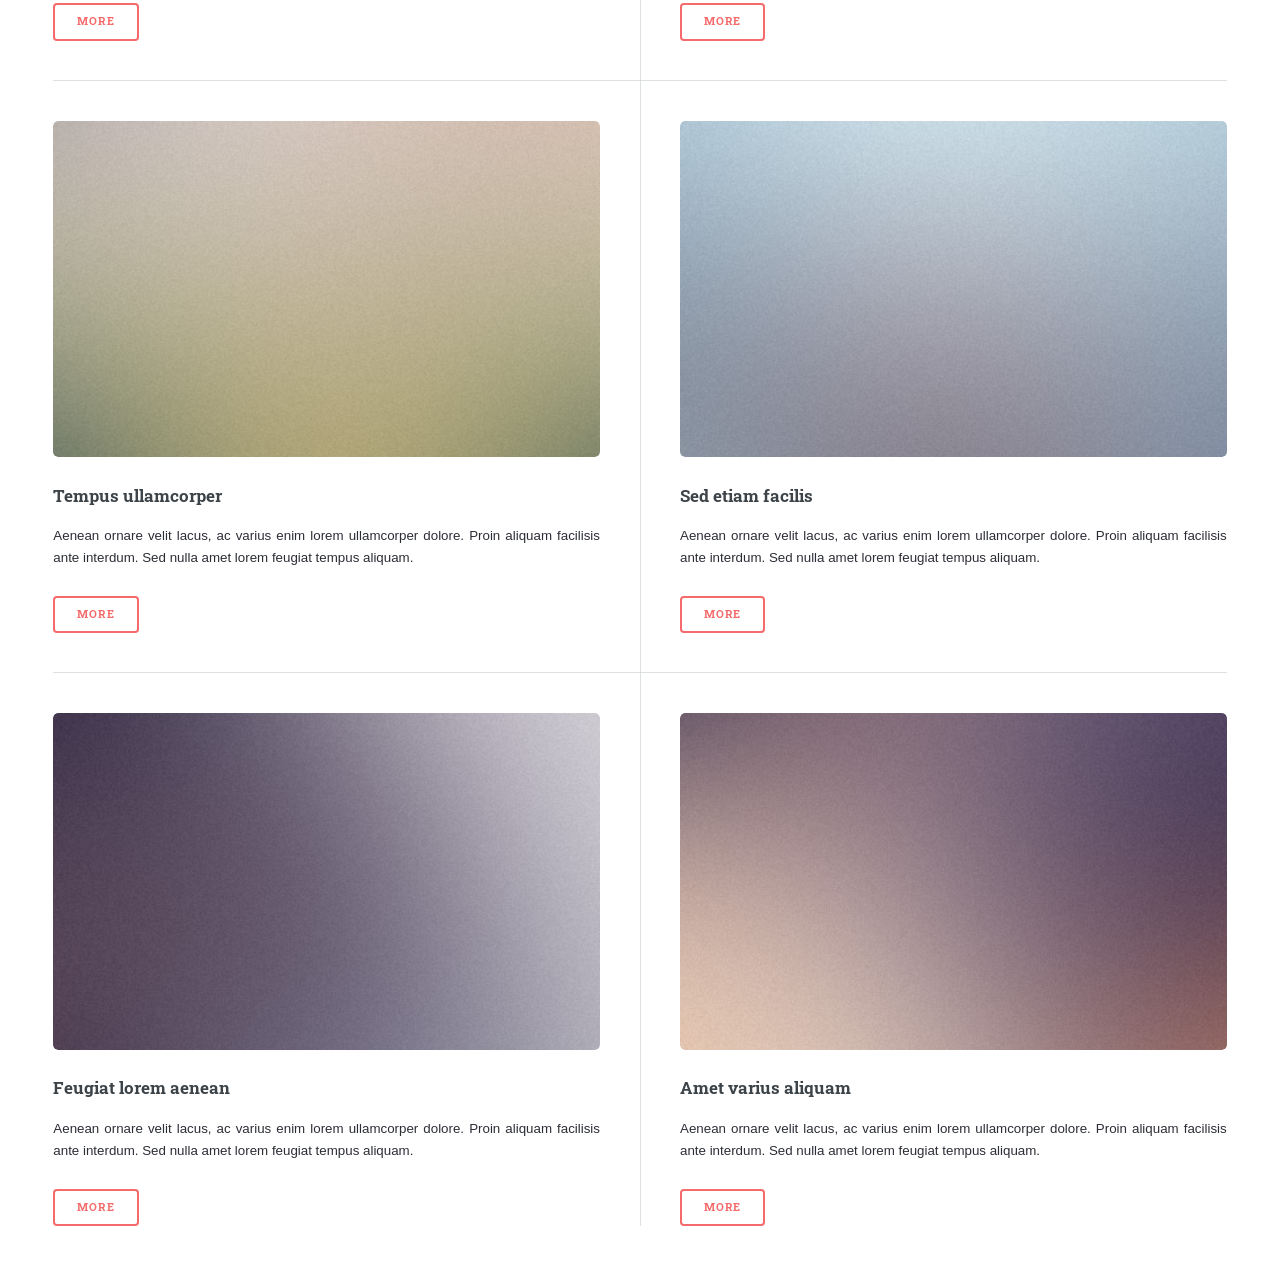
<file: index - Copie.html>
<!DOCTYPE HTML>
<!--
	Editorial by HTML5 UP
	html5up.net | @ajlkn
	Free for personal and commercial use under the CCA 3.0 license (html5up.net/license)
-->
<html>
	<head>
		<title>Plateforme commune SCC-SYNAVI</title>
		<meta charset="utf-8" />
		<meta name="viewport" content="width=device-width, initial-scale=1, user-scalable=no" />
		<link rel="stylesheet" href="assets/css/main.css" />
	</head>
	<body class="is-preload">

		<!-- Wrapper -->
			<div id="wrapper">

				<!-- Main -->
					<div id="main">
						<div class="inner">

							<!-- Header -->
								<header id="header">
									<a href="index.html" class="logo"><strong>Editorial</strong> by HTML5 UP</a>
									<ul class="icons">
										<li><a href="#" class="icon brands fa-twitter"><span class="label">Twitter</span></a></li>
										<li><a href="#" class="icon brands fa-facebook-f"><span class="label">Facebook</span></a></li>
										<li><a href="#" class="icon brands fa-snapchat-ghost"><span class="label">Snapchat</span></a></li>
										<li><a href="#" class="icon brands fa-instagram"><span class="label">Instagram</span></a></li>
										<li><a href="#" class="icon brands fa-medium-m"><span class="label">Medium</span></a></li>
									</ul>
								</header>

							<!-- Banner -->
								<section id="banner">
									<div class="content">
										<header>
											<h1>Hi, I’m Editorial<br />
											by HTML5 UP</h1>
											<p>A free and fully responsive site template</p>
										</header>
										<p>Aenean ornare velit lacus, ac varius enim ullamcorper eu. Proin aliquam facilisis ante interdum congue. Integer mollis, nisl amet convallis, porttitor magna ullamcorper, amet egestas mauris. Ut magna finibus nisi nec lacinia. Nam maximus erat id euismod egestas. Pellentesque sapien ac quam. Lorem ipsum dolor sit nullam.</p>
										<ul class="actions">
											<li><a href="#" class="button big">Learn More</a></li>
										</ul>
									</div>
									<span class="image object">
										<img src="images/pic10.jpg" alt="" />
									</span>
								</section>

							<!-- Section -->
								<section>
									<header class="major">
										<h2>Erat lacinia</h2>
									</header>
									<div class="features">
										<article>
											<span class="icon fa-gem"></span>
											<div class="content">
												<h3>Portitor ullamcorper</h3>
												<p>Aenean ornare velit lacus, ac varius enim lorem ullamcorper dolore. Proin aliquam facilisis ante interdum. Sed nulla amet lorem feugiat tempus aliquam.</p>
											</div>
										</article>
										<article>
											<span class="icon solid fa-paper-plane"></span>
											<div class="content">
												<h3>Sapien veroeros</h3>
												<p>Aenean ornare velit lacus, ac varius enim lorem ullamcorper dolore. Proin aliquam facilisis ante interdum. Sed nulla amet lorem feugiat tempus aliquam.</p>
											</div>
										</article>
										<article>
											<span class="icon solid fa-rocket"></span>
											<div class="content">
												<h3>Quam lorem ipsum</h3>
												<p>Aenean ornare velit lacus, ac varius enim lorem ullamcorper dolore. Proin aliquam facilisis ante interdum. Sed nulla amet lorem feugiat tempus aliquam.</p>
											</div>
										</article>
										<article>
											<span class="icon solid fa-signal"></span>
											<div class="content">
												<h3>Sed magna finibus</h3>
												<p>Aenean ornare velit lacus, ac varius enim lorem ullamcorper dolore. Proin aliquam facilisis ante interdum. Sed nulla amet lorem feugiat tempus aliquam.</p>
											</div>
										</article>
									</div>
								</section>

							<!-- Section -->
								<section>
									<header class="major">
										<h2>Ipsum sed dolor</h2>
									</header>
									<div class="posts">
										<article>
											<a href="#" class="image"><img src="images/pic01.jpg" alt="" /></a>
											<h3>Interdum aenean</h3>
											<p>Aenean ornare velit lacus, ac varius enim lorem ullamcorper dolore. Proin aliquam facilisis ante interdum. Sed nulla amet lorem feugiat tempus aliquam.</p>
											<ul class="actions">
												<li><a href="#" class="button">More</a></li>
											</ul>
										</article>
										<article>
											<a href="#" class="image"><img src="images/pic02.jpg" alt="" /></a>
											<h3>Nulla amet dolore</h3>
											<p>Aenean ornare velit lacus, ac varius enim lorem ullamcorper dolore. Proin aliquam facilisis ante interdum. Sed nulla amet lorem feugiat tempus aliquam.</p>
											<ul class="actions">
												<li><a href="#" class="button">More</a></li>
											</ul>
										</article>
										<article>
											<a href="#" class="image"><img src="images/pic03.jpg" alt="" /></a>
											<h3>Tempus ullamcorper</h3>
											<p>Aenean ornare velit lacus, ac varius enim lorem ullamcorper dolore. Proin aliquam facilisis ante interdum. Sed nulla amet lorem feugiat tempus aliquam.</p>
											<ul class="actions">
												<li><a href="#" class="button">More</a></li>
											</ul>
										</article>
										<article>
											<a href="#" class="image"><img src="images/pic04.jpg" alt="" /></a>
											<h3>Sed etiam facilis</h3>
											<p>Aenean ornare velit lacus, ac varius enim lorem ullamcorper dolore. Proin aliquam facilisis ante interdum. Sed nulla amet lorem feugiat tempus aliquam.</p>
											<ul class="actions">
												<li><a href="#" class="button">More</a></li>
											</ul>
										</article>
										<article>
											<a href="#" class="image"><img src="images/pic05.jpg" alt="" /></a>
											<h3>Feugiat lorem aenean</h3>
											<p>Aenean ornare velit lacus, ac varius enim lorem ullamcorper dolore. Proin aliquam facilisis ante interdum. Sed nulla amet lorem feugiat tempus aliquam.</p>
											<ul class="actions">
												<li><a href="#" class="button">More</a></li>
											</ul>
										</article>
										<article>
											<a href="#" class="image"><img src="images/pic06.jpg" alt="" /></a>
											<h3>Amet varius aliquam</h3>
											<p>Aenean ornare velit lacus, ac varius enim lorem ullamcorper dolore. Proin aliquam facilisis ante interdum. Sed nulla amet lorem feugiat tempus aliquam.</p>
											<ul class="actions">
												<li><a href="#" class="button">More</a></li>
											</ul>
										</article>
									</div>
								</section>

						</div>
					</div>

				<!-- Sidebar -->
					<div id="sidebar">
						<div class="inner">

							<!-- Search -->
								<section id="search" class="alt">
									<form method="post" action="#">
										<input type="text" name="query" id="query" placeholder="Search" />
									</form>
								</section>

							<!-- Menu -->
								<nav id="menu">
									<header class="major">
										<h2>Menu</h2>
									</header>
									<ul>
										<li><a href="index.html">Homepage</a></li>
										<li><a href="generic.html">Generic</a></li>
										<li><a href="elements.html">Elements</a></li>
										<li>
											<span class="opener">Submenu</span>
											<ul>
												<li><a href="#">Lorem Dolor</a></li>
												<li><a href="#">Ipsum Adipiscing</a></li>
												<li><a href="#">Tempus Magna</a></li>
												<li><a href="#">Feugiat Veroeros</a></li>
											</ul>
										</li>
										<li><a href="#">Etiam Dolore</a></li>
										<li><a href="#">Adipiscing</a></li>
										<li>
											<span class="opener">Another Submenu</span>
											<ul>
												<li><a href="#">Lorem Dolor</a></li>
												<li><a href="#">Ipsum Adipiscing</a></li>
												<li><a href="#">Tempus Magna</a></li>
												<li><a href="#">Feugiat Veroeros</a></li>
											</ul>
										</li>
										<li><a href="#">Maximus Erat</a></li>
										<li><a href="#">Sapien Mauris</a></li>
										<li><a href="#">Amet Lacinia</a></li>
									</ul>
								</nav>

							<!-- Section -->
								<section>
									<header class="major">
										<h2>Ante interdum</h2>
									</header>
									<div class="mini-posts">
										<article>
											<a href="#" class="image"><img src="images/pic07.jpg" alt="" /></a>
											<p>Aenean ornare velit lacus, ac varius enim lorem ullamcorper dolore aliquam.</p>
										</article>
										<article>
											<a href="#" class="image"><img src="images/pic08.jpg" alt="" /></a>
											<p>Aenean ornare velit lacus, ac varius enim lorem ullamcorper dolore aliquam.</p>
										</article>
										<article>
											<a href="#" class="image"><img src="images/pic09.jpg" alt="" /></a>
											<p>Aenean ornare velit lacus, ac varius enim lorem ullamcorper dolore aliquam.</p>
										</article>
									</div>
									<ul class="actions">
										<li><a href="#" class="button">More</a></li>
									</ul>
								</section>

							<!-- Section -->
								<section>
									<header class="major">
										<h2>Get in touch</h2>
									</header>
									<p>Sed varius enim lorem ullamcorper dolore aliquam aenean ornare velit lacus, ac varius enim lorem ullamcorper dolore. Proin sed aliquam facilisis ante interdum. Sed nulla amet lorem feugiat tempus aliquam.</p>
									<ul class="contact">
										<li class="icon solid fa-envelope"><a href="#">information@untitled.tld</a></li>
										<li class="icon solid fa-phone">(000) 000-0000</li>
										<li class="icon solid fa-home">1234 Somewhere Road #8254<br />
										Nashville, TN 00000-0000</li>
									</ul>
								</section>

							<!-- Footer -->
								<footer id="footer">
									<p class="copyright">&copy; Untitled. All rights reserved. Demo Images: <a href="https://unsplash.com">Unsplash</a>. Design: <a href="https://html5up.net">HTML5 UP</a>.</p>
								</footer>

						</div>
					</div>

			</div>

		<!-- Scripts -->
			<script src="assets/js/jquery.min.js"></script>
			<script src="assets/js/browser.min.js"></script>
			<script src="assets/js/breakpoints.min.js"></script>
			<script src="assets/js/util.js"></script>
			<script src="assets/js/main.js"></script>

	</body>
</html>
</file>
<file: assets/css/main.css>
@import url(fontawesome-all.min.css);
@import url("https://fonts.googleapis.com/css?family=Open+Sans:400,600,400italic,600italic|Roboto+Slab:400,700");
/*
	Editorial by HTML5 UP
	html5up.net | @ajlkn
	Free for personal and commercial use under the CCA 3.0 license (html5up.net/license)
*/
html, body, div, span, applet, object,
iframe, h1, h2, h3, h4, h5, h6, p, blockquote,
pre, a, abbr, acronym, address, big, cite,
code, del, dfn, em, img, ins, kbd, q, s, samp,
small, strike, strong, sub, sup, tt, var, b,
u, i, center, dl, dt, dd, ol, ul, li, fieldset,
form, label, legend, table, caption, tbody,
tfoot, thead, tr, th, td, article, aside,
canvas, details, embed, figure, figcaption,
footer, header, hgroup, menu, nav, output, ruby,
section, summary, time, mark, audio, video {
  margin: 0;
  padding: 0;
  border: 0;
  font-size: 100%;
  font: inherit;
  vertical-align: baseline; }

article, aside, details, figcaption, figure,
footer, header, hgroup, menu, nav, section {
  display: block; }

body {
  line-height: 1; }

ol, ul {
  list-style: none; }

blockquote, q {
  quotes: none; }
  blockquote:before, blockquote:after, q:before, q:after {
    content: '';
    content: none; }

table {
  border-collapse: collapse;
  border-spacing: 0; }

body {
  -webkit-text-size-adjust: none; }

mark {
  background-color: transparent;
  color: inherit; }

input::-moz-focus-inner {
  border: 0;
  padding: 0; }

input, select, textarea {
  -moz-appearance: none;
  -webkit-appearance: none;
  -ms-appearance: none;
  appearance: none; }

/* Basic */
@-ms-viewport {
  width: device-width; }

body {
  -ms-overflow-style: scrollbar; }

@media screen and (max-width: 480px) {
  html, body {
    min-width: 320px; } }

html {
  box-sizing: border-box; }

*, *:before, *:after {
  box-sizing: inherit; }

body {
  background: #ffffff; }
  body.is-preload *, body.is-preload *:before, body.is-preload *:after, body.is-resizing *, body.is-resizing *:before, body.is-resizing *:after {
    -moz-animation: none !important;
    -webkit-animation: none !important;
    -ms-animation: none !important;
    animation: none !important;
    -moz-transition: none !important;
    -webkit-transition: none !important;
    -ms-transition: none !important;
    transition: none !important; }

/* Type */
body, input, select, textarea {
color: rgb(44, 46, 54);
  font-family: 'Maven Pro','Arial', 'Helvetica', 'Sans-Serif';
  font-size: 13pt;
  font-weight: 400;
  line-height: 1.65; }
  @media screen and (max-width: 1680px) {
    body, input, select, textarea {
      font-size: 11pt; } }
  @media screen and (max-width: 1280px) {
    body, input, select, textarea {
      font-size: 10pt; } }
  @media screen and (max-width: 360px) {
    body, input, select, textarea {
      font-size: 9pt; } }

a {
  -moz-transition: color 0.2s ease-in-out, border-bottom-color 0.2s ease-in-out;
  -webkit-transition: color 0.2s ease-in-out, border-bottom-color 0.2s ease-in-out;
  -ms-transition: color 0.2s ease-in-out, border-bottom-color 0.2s ease-in-out;
  transition: color 0.2s ease-in-out, border-bottom-color 0.2s ease-in-out;
  border-bottom: dotted 1px;
  color: #f56a6a;
  text-decoration: none; }
  a:hover {
    border-bottom-color: #f56a6a;
    color: rgb(251, 109, 56) !important; }
    a:hover strong {
      color: inherit; }

strong, b {
  color: #3d4449;
  font-weight: 600; }

em, i {
  font-style: italic; }

p {
  margin: 0 0 2em 0;
  text-align: justify;

   }

h1, h2, h3, h4, h5, h6 {
  color: #3d4449;
  font-family: "Roboto Slab", serif;
  font-weight: 700;
  line-height: 1.5;
  margin: 0 0 1em 0; }
  h1 a, h2 a, h3 a, h4 a, h5 a, h6 a {
    color: inherit;
    text-decoration: none;
    border-bottom: 0; }

h1 {
  font-size: 4em;
  margin: 0 0 0.5em 0;
  line-height: 1.3; }

h2 {
  font-size: 2em;
  font-weight: 600;
  line-height: 1.2em; }

h3 {
  font-size: 1.25em; }

h4 {
  font-size: 1.1em; }

h5 {
  font-size: 0.9em; }

h6 {
  font-size: 0.7em; }

@media screen and (max-width: 1680px) {
  h1 {
    font-size: 3.5em; } }

@media screen and (max-width: 980px) {
  h1 {
    font-size: 3.25em; } }

@media screen and (max-width: 736px) {
  h1 {
    font-size: 2em;
    line-height: 1.4; }
  h2 {
    font-size: 1.5em; } }

sub {
  font-size: 0.8em;
  position: relative;
  top: 0.5em; }

sup {
  font-size: 0.8em;
  position: relative;
  top: -0.5em; }

blockquote {
  border-left: solid 3px rgba(210, 215, 217, 0.75);
  font-style: italic;
  margin: 0 0 2em 0;
  padding: 0.5em 0 0.5em 2em; }

code {
  background: rgba(230, 235, 237, 0.25);
  border-radius: 0.375em;
  border: solid 1px rgba(210, 215, 217, 0.75);
  font-family: "Courier New", monospace;
  font-size: 0.9em;
  margin: 0 0.25em;
  padding: 0.25em 0.65em; }

pre {
  -webkit-overflow-scrolling: touch;
  font-family: "Courier New", monospace;
  font-size: 0.9em;
  margin: 0 0 2em 0; }
  pre code {
    display: block;
    line-height: 1.75;
    padding: 1em 1.5em;
    overflow-x: auto; }

hr {
  border: 0;
  border-bottom: solid 1px rgba(210, 215, 217, 0.75);
  margin: 2em 0; }
  hr.major {
    margin: 3em 0; }

.align-left {
  text-align: left; }

.align-center {
  text-align: center; }

.align-right {
  text-align: right; }

/* Row */
.row {
  display: flex;
  flex-wrap: wrap;
  box-sizing: border-box;
  align-items: stretch; }
  .row > * {
    box-sizing: border-box; }
  .row.gtr-uniform > * > :last-child {
    margin-bottom: 0; }
  .row.aln-left {
    justify-content: flex-start; }
  .row.aln-center {
    justify-content: center; }
  .row.aln-right {
    justify-content: flex-end; }
  .row.aln-top {
    align-items: flex-start; }
  .row.aln-middle {
    align-items: center; }
  .row.aln-bottom {
    align-items: flex-end; }
  .row > .imp {
    order: -1; }
  .row > .col-1 {
    width: 8.33333%; }
  .row > .off-1 {
    margin-left: 8.33333%; }
  .row > .col-2 {
    width: 16.66667%; }
  .row > .off-2 {
    margin-left: 16.66667%; }
  .row > .col-3 {
    width: 25%; }
  .row > .off-3 {
    margin-left: 25%; }
  .row > .col-4 {
    width: 33.33333%; }
  .row > .off-4 {
    margin-left: 33.33333%; }
  .row > .col-5 {
    width: 41.66667%; }
  .row > .off-5 {
    margin-left: 41.66667%; }
  .row > .col-6 {
    width: 50%; }
  .row > .off-6 {
    margin-left: 50%; }
  .row > .col-7 {
    width: 58.33333%; }
  .row > .off-7 {
    margin-left: 58.33333%; }
  .row > .col-8 {
    width: 66.66667%; }
  .row > .off-8 {
    margin-left: 66.66667%; }
  .row > .col-9 {
    width: 75%; }
  .row > .off-9 {
    margin-left: 75%; }
  .row > .col-10 {
    width: 83.33333%; }
  .row > .off-10 {
    margin-left: 83.33333%; }
  .row > .col-11 {
    width: 91.66667%; }
  .row > .off-11 {
    margin-left: 91.66667%; }
  .row > .col-12 {
    width: 100%; }
  .row > .off-12 {
    margin-left: 100%; }
  .row.gtr-0 {
    margin-top: 0;
    margin-left: 0em; }
    .row.gtr-0 > * {
      padding: 0 0 0 0em; }
    .row.gtr-0.gtr-uniform {
      margin-top: 0em; }
      .row.gtr-0.gtr-uniform > * {
        padding-top: 0em; }
  .row.gtr-25 {
    margin-top: 0;
    margin-left: -0.375em; }
    .row.gtr-25 > * {
      padding: 0 0 0 0.375em; }
    .row.gtr-25.gtr-uniform {
      margin-top: -0.375em; }
      .row.gtr-25.gtr-uniform > * {
        padding-top: 0.375em; }
  .row.gtr-50 {
    margin-top: 0;
    margin-left: -0.75em; }
    .row.gtr-50 > * {
      padding: 0 0 0 0.75em; }
    .row.gtr-50.gtr-uniform {
      margin-top: -0.75em; }
      .row.gtr-50.gtr-uniform > * {
        padding-top: 0.75em; }
  .row {
    margin-top: 0;
    margin-left: -1.5em; }
    .row > * {
      padding: 0 0 0 1.5em; }
    .row.gtr-uniform {
      margin-top: -1.5em; }
      .row.gtr-uniform > * {
        padding-top: 1.5em; }
  .row.gtr-150 {
    margin-top: 0;
    margin-left: -2.25em; }
    .row.gtr-150 > * {
      padding: 0 0 0 2.25em; }
    .row.gtr-150.gtr-uniform {
      margin-top: -2.25em; }
      .row.gtr-150.gtr-uniform > * {
        padding-top: 2.25em; }
  .row.gtr-200 {
    margin-top: 0;
    margin-left: -3em; }
    .row.gtr-200 > * {
      padding: 0 0 0 3em; }
    .row.gtr-200.gtr-uniform {
      margin-top: -3em; }
      .row.gtr-200.gtr-uniform > * {
        padding-top: 3em; }
  @media screen and (max-width: 1680px) {
    .row {
      display: flex;
      flex-wrap: wrap;
      box-sizing: border-box;
      align-items: stretch; }
      .row > * {
        box-sizing: border-box; }
      .row.gtr-uniform > * > :last-child {
        margin-bottom: 0; }
      .row.aln-left {
        justify-content: flex-start; }
      .row.aln-center {
        justify-content: center; }
      .row.aln-right {
        justify-content: flex-end; }
      .row.aln-top {
        align-items: flex-start; }
      .row.aln-middle {
        align-items: center; }
      .row.aln-bottom {
        align-items: flex-end; }
      .row > .imp-xlarge {
        order: -1; }
      .row > .col-1-xlarge {
        width: 8.33333%; }
      .row > .off-1-xlarge {
        margin-left: 8.33333%; }
      .row > .col-2-xlarge {
        width: 16.66667%; }
      .row > .off-2-xlarge {
        margin-left: 16.66667%; }
      .row > .col-3-xlarge {
        width: 25%; }
      .row > .off-3-xlarge {
        margin-left: 25%; }
      .row > .col-4-xlarge {
        width: 33.33333%; }
      .row > .off-4-xlarge {
        margin-left: 33.33333%; }
      .row > .col-5-xlarge {
        width: 41.66667%; }
      .row > .off-5-xlarge {
        margin-left: 41.66667%; }
      .row > .col-6-xlarge {
        width: 50%; }
      .row > .off-6-xlarge {
        margin-left: 50%; }
      .row > .col-7-xlarge {
        width: 58.33333%; }
      .row > .off-7-xlarge {
        margin-left: 58.33333%; }
      .row > .col-8-xlarge {
        width: 66.66667%; }
      .row > .off-8-xlarge {
        margin-left: 66.66667%; }
      .row > .col-9-xlarge {
        width: 75%; }
      .row > .off-9-xlarge {
        margin-left: 75%; }
      .row > .col-10-xlarge {
        width: 83.33333%; }
      .row > .off-10-xlarge {
        margin-left: 83.33333%; }
      .row > .col-11-xlarge {
        width: 91.66667%; }
      .row > .off-11-xlarge {
        margin-left: 91.66667%; }
      .row > .col-12-xlarge {
        width: 100%; }
      .row > .off-12-xlarge {
        margin-left: 100%; }
      .row.gtr-0 {
        margin-top: 0;
        margin-left: 0em; }
        .row.gtr-0 > * {
          padding: 0 0 0 0em; }
        .row.gtr-0.gtr-uniform {
          margin-top: 0em; }
          .row.gtr-0.gtr-uniform > * {
            padding-top: 0em; }
      .row.gtr-25 {
        margin-top: 0;
        margin-left: -0.375em; }
        .row.gtr-25 > * {
          padding: 0 0 0 0.375em; }
        .row.gtr-25.gtr-uniform {
          margin-top: -0.375em; }
          .row.gtr-25.gtr-uniform > * {
            padding-top: 0.375em; }
      .row.gtr-50 {
        margin-top: 0;
        margin-left: -0.75em; }
        .row.gtr-50 > * {
          padding: 0 0 0 0.75em; }
        .row.gtr-50.gtr-uniform {
          margin-top: -0.75em; }
          .row.gtr-50.gtr-uniform > * {
            padding-top: 0.75em; }
      .row {
        margin-top: 0;
        margin-left: -1.5em; }
        .row > * {
          padding: 0 0 0 1.5em; }
        .row.gtr-uniform {
          margin-top: -1.5em; }
          .row.gtr-uniform > * {
            padding-top: 1.5em; }
      .row.gtr-150 {
        margin-top: 0;
        margin-left: -2.25em; }
        .row.gtr-150 > * {
          padding: 0 0 0 2.25em; }
        .row.gtr-150.gtr-uniform {
          margin-top: -2.25em; }
          .row.gtr-150.gtr-uniform > * {
            padding-top: 2.25em; }
      .row.gtr-200 {
        margin-top: 0;
        margin-left: -3em; }
        .row.gtr-200 > * {
          padding: 0 0 0 3em; }
        .row.gtr-200.gtr-uniform {
          margin-top: -3em; }
          .row.gtr-200.gtr-uniform > * {
            padding-top: 3em; } }
  @media screen and (max-width: 1280px) {
    .row {
      display: flex;
      flex-wrap: wrap;
      box-sizing: border-box;
      align-items: stretch; }
      .row > * {
        box-sizing: border-box; }
      .row.gtr-uniform > * > :last-child {
        margin-bottom: 0; }
      .row.aln-left {
        justify-content: flex-start; }
      .row.aln-center {
        justify-content: center; }
      .row.aln-right {
        justify-content: flex-end; }
      .row.aln-top {
        align-items: flex-start; }
      .row.aln-middle {
        align-items: center; }
      .row.aln-bottom {
        align-items: flex-end; }
      .row > .imp-large {
        order: -1; }
      .row > .col-1-large {
        width: 8.33333%; }
      .row > .off-1-large {
        margin-left: 8.33333%; }
      .row > .col-2-large {
        width: 16.66667%; }
      .row > .off-2-large {
        margin-left: 16.66667%; }
      .row > .col-3-large {
        width: 25%; }
      .row > .off-3-large {
        margin-left: 25%; }
      .row > .col-4-large {
        width: 33.33333%; }
      .row > .off-4-large {
        margin-left: 33.33333%; }
      .row > .col-5-large {
        width: 41.66667%; }
      .row > .off-5-large {
        margin-left: 41.66667%; }
      .row > .col-6-large {
        width: 50%; }
      .row > .off-6-large {
        margin-left: 50%; }
      .row > .col-7-large {
        width: 58.33333%; }
      .row > .off-7-large {
        margin-left: 58.33333%; }
      .row > .col-8-large {
        width: 66.66667%; }
      .row > .off-8-large {
        margin-left: 66.66667%; }
      .row > .col-9-large {
        width: 75%; }
      .row > .off-9-large {
        margin-left: 75%; }
      .row > .col-10-large {
        width: 83.33333%; }
      .row > .off-10-large {
        margin-left: 83.33333%; }
      .row > .col-11-large {
        width: 91.66667%; }
      .row > .off-11-large {
        margin-left: 91.66667%; }
      .row > .col-12-large {
        width: 100%; }
      .row > .off-12-large {
        margin-left: 100%; }
      .row.gtr-0 {
        margin-top: 0;
        margin-left: 0em; }
        .row.gtr-0 > * {
          padding: 0 0 0 0em; }
        .row.gtr-0.gtr-uniform {
          margin-top: 0em; }
          .row.gtr-0.gtr-uniform > * {
            padding-top: 0em; }
      .row.gtr-25 {
        margin-top: 0;
        margin-left: -0.375em; }
        .row.gtr-25 > * {
          padding: 0 0 0 0.375em; }
        .row.gtr-25.gtr-uniform {
          margin-top: -0.375em; }
          .row.gtr-25.gtr-uniform > * {
            padding-top: 0.375em; }
      .row.gtr-50 {
        margin-top: 0;
        margin-left: -0.75em; }
        .row.gtr-50 > * {
          padding: 0 0 0 0.75em; }
        .row.gtr-50.gtr-uniform {
          margin-top: -0.75em; }
          .row.gtr-50.gtr-uniform > * {
            padding-top: 0.75em; }
      .row {
        margin-top: 0;
        margin-left: -1.5em; }
        .row > * {
          padding: 0 0 0 1.5em; }
        .row.gtr-uniform {
          margin-top: -1.5em; }
          .row.gtr-uniform > * {
            padding-top: 1.5em; }
      .row.gtr-150 {
        margin-top: 0;
        margin-left: -2.25em; }
        .row.gtr-150 > * {
          padding: 0 0 0 2.25em; }
        .row.gtr-150.gtr-uniform {
          margin-top: -2.25em; }
          .row.gtr-150.gtr-uniform > * {
            padding-top: 2.25em; }
      .row.gtr-200 {
        margin-top: 0;
        margin-left: -3em; }
        .row.gtr-200 > * {
          padding: 0 0 0 3em; }
        .row.gtr-200.gtr-uniform {
          margin-top: -3em; }
          .row.gtr-200.gtr-uniform > * {
            padding-top: 3em; } }
  @media screen and (max-width: 980px) {
    .row {
      display: flex;
      flex-wrap: wrap;
      box-sizing: border-box;
      align-items: stretch; }
      .row > * {
        box-sizing: border-box; }
      .row.gtr-uniform > * > :last-child {
        margin-bottom: 0; }
      .row.aln-left {
        justify-content: flex-start; }
      .row.aln-center {
        justify-content: center; }
      .row.aln-right {
        justify-content: flex-end; }
      .row.aln-top {
        align-items: flex-start; }
      .row.aln-middle {
        align-items: center; }
      .row.aln-bottom {
        align-items: flex-end; }
      .row > .imp-medium {
        order: -1; }
      .row > .col-1-medium {
        width: 8.33333%; }
      .row > .off-1-medium {
        margin-left: 8.33333%; }
      .row > .col-2-medium {
        width: 16.66667%; }
      .row > .off-2-medium {
        margin-left: 16.66667%; }
      .row > .col-3-medium {
        width: 25%; }
      .row > .off-3-medium {
        margin-left: 25%; }
      .row > .col-4-medium {
        width: 33.33333%; }
      .row > .off-4-medium {
        margin-left: 33.33333%; }
      .row > .col-5-medium {
        width: 41.66667%; }
      .row > .off-5-medium {
        margin-left: 41.66667%; }
      .row > .col-6-medium {
        width: 50%; }
      .row > .off-6-medium {
        margin-left: 50%; }
      .row > .col-7-medium {
        width: 58.33333%; }
      .row > .off-7-medium {
        margin-left: 58.33333%; }
      .row > .col-8-medium {
        width: 66.66667%; }
      .row > .off-8-medium {
        margin-left: 66.66667%; }
      .row > .col-9-medium {
        width: 75%; }
      .row > .off-9-medium {
        margin-left: 75%; }
      .row > .col-10-medium {
        width: 83.33333%; }
      .row > .off-10-medium {
        margin-left: 83.33333%; }
      .row > .col-11-medium {
        width: 91.66667%; }
      .row > .off-11-medium {
        margin-left: 91.66667%; }
      .row > .col-12-medium {
        width: 100%; }
      .row > .off-12-medium {
        margin-left: 100%; }
      .row.gtr-0 {
        margin-top: 0;
        margin-left: 0em; }
        .row.gtr-0 > * {
          padding: 0 0 0 0em; }
        .row.gtr-0.gtr-uniform {
          margin-top: 0em; }
          .row.gtr-0.gtr-uniform > * {
            padding-top: 0em; }
      .row.gtr-25 {
        margin-top: 0;
        margin-left: -0.375em; }
        .row.gtr-25 > * {
          padding: 0 0 0 0.375em; }
        .row.gtr-25.gtr-uniform {
          margin-top: -0.375em; }
          .row.gtr-25.gtr-uniform > * {
            padding-top: 0.375em; }
      .row.gtr-50 {
        margin-top: 0;
        margin-left: -0.75em; }
        .row.gtr-50 > * {
          padding: 0 0 0 0.75em; }
        .row.gtr-50.gtr-uniform {
          margin-top: -0.75em; }
          .row.gtr-50.gtr-uniform > * {
            padding-top: 0.75em; }
      .row {
        margin-top: 0;
        margin-left: -1.5em; }
        .row > * {
          padding: 0 0 0 1.5em; }
        .row.gtr-uniform {
          margin-top: -1.5em; }
          .row.gtr-uniform > * {
            padding-top: 1.5em; }
      .row.gtr-150 {
        margin-top: 0;
        margin-left: -2.25em; }
        .row.gtr-150 > * {
          padding: 0 0 0 2.25em; }
        .row.gtr-150.gtr-uniform {
          margin-top: -2.25em; }
          .row.gtr-150.gtr-uniform > * {
            padding-top: 2.25em; }
      .row.gtr-200 {
        margin-top: 0;
        margin-left: -3em; }
        .row.gtr-200 > * {
          padding: 0 0 0 3em; }
        .row.gtr-200.gtr-uniform {
          margin-top: -3em; }
          .row.gtr-200.gtr-uniform > * {
            padding-top: 3em; } }
  @media screen and (max-width: 736px) {
    .row {
      display: flex;
      flex-wrap: wrap;
      box-sizing: border-box;
      align-items: stretch; }
      .row > * {
        box-sizing: border-box; }
      .row.gtr-uniform > * > :last-child {
        margin-bottom: 0; }
      .row.aln-left {
        justify-content: flex-start; }
      .row.aln-center {
        justify-content: center; }
      .row.aln-right {
        justify-content: flex-end; }
      .row.aln-top {
        align-items: flex-start; }
      .row.aln-middle {
        align-items: center; }
      .row.aln-bottom {
        align-items: flex-end; }
      .row > .imp-small {
        order: -1; }
      .row > .col-1-small {
        width: 8.33333%; }
      .row > .off-1-small {
        margin-left: 8.33333%; }
      .row > .col-2-small {
        width: 16.66667%; }
      .row > .off-2-small {
        margin-left: 16.66667%; }
      .row > .col-3-small {
        width: 25%; }
      .row > .off-3-small {
        margin-left: 25%; }
      .row > .col-4-small {
        width: 33.33333%; }
      .row > .off-4-small {
        margin-left: 33.33333%; }
      .row > .col-5-small {
        width: 41.66667%; }
      .row > .off-5-small {
        margin-left: 41.66667%; }
      .row > .col-6-small {
        width: 50%; }
      .row > .off-6-small {
        margin-left: 50%; }
      .row > .col-7-small {
        width: 58.33333%; }
      .row > .off-7-small {
        margin-left: 58.33333%; }
      .row > .col-8-small {
        width: 66.66667%; }
      .row > .off-8-small {
        margin-left: 66.66667%; }
      .row > .col-9-small {
        width: 75%; }
      .row > .off-9-small {
        margin-left: 75%; }
      .row > .col-10-small {
        width: 83.33333%; }
      .row > .off-10-small {
        margin-left: 83.33333%; }
      .row > .col-11-small {
        width: 91.66667%; }
      .row > .off-11-small {
        margin-left: 91.66667%; }
      .row > .col-12-small {
        width: 100%; }
      .row > .off-12-small {
        margin-left: 100%; }
      .row.gtr-0 {
        margin-top: 0;
        margin-left: 0em; }
        .row.gtr-0 > * {
          padding: 0 0 0 0em; }
        .row.gtr-0.gtr-uniform {
          margin-top: 0em; }
          .row.gtr-0.gtr-uniform > * {
            padding-top: 0em; }
      .row.gtr-25 {
        margin-top: 0;
        margin-left: -0.375em; }
        .row.gtr-25 > * {
          padding: 0 0 0 0.375em; }
        .row.gtr-25.gtr-uniform {
          margin-top: -0.375em; }
          .row.gtr-25.gtr-uniform > * {
            padding-top: 0.375em; }
      .row.gtr-50 {
        margin-top: 0;
        margin-left: -0.75em; }
        .row.gtr-50 > * {
          padding: 0 0 0 0.75em; }
        .row.gtr-50.gtr-uniform {
          margin-top: -0.75em; }
          .row.gtr-50.gtr-uniform > * {
            padding-top: 0.75em; }
      .row {
        margin-top: 0;
        margin-left: -1.5em; }
        .row > * {
          padding: 0 0 0 1.5em; }
        .row.gtr-uniform {
          margin-top: -1.5em; }
          .row.gtr-uniform > * {
            padding-top: 1.5em; }
      .row.gtr-150 {
        margin-top: 0;
        margin-left: -2.25em; }
        .row.gtr-150 > * {
          padding: 0 0 0 2.25em; }
        .row.gtr-150.gtr-uniform {
          margin-top: -2.25em; }
          .row.gtr-150.gtr-uniform > * {
            padding-top: 2.25em; }
      .row.gtr-200 {
        margin-top: 0;
        margin-left: -3em; }
        .row.gtr-200 > * {
          padding: 0 0 0 3em; }
        .row.gtr-200.gtr-uniform {
          margin-top: -3em; }
          .row.gtr-200.gtr-uniform > * {
            padding-top: 3em; } }
  @media screen and (max-width: 480px) {
    .row {
      display: flex;
      flex-wrap: wrap;
      box-sizing: border-box;
      align-items: stretch; }
      .row > * {
        box-sizing: border-box; }
      .row.gtr-uniform > * > :last-child {
        margin-bottom: 0; }
      .row.aln-left {
        justify-content: flex-start; }
      .row.aln-center {
        justify-content: center; }
      .row.aln-right {
        justify-content: flex-end; }
      .row.aln-top {
        align-items: flex-start; }
      .row.aln-middle {
        align-items: center; }
      .row.aln-bottom {
        align-items: flex-end; }
      .row > .imp-xsmall {
        order: -1; }
      .row > .col-1-xsmall {
        width: 8.33333%; }
      .row > .off-1-xsmall {
        margin-left: 8.33333%; }
      .row > .col-2-xsmall {
        width: 16.66667%; }
      .row > .off-2-xsmall {
        margin-left: 16.66667%; }
      .row > .col-3-xsmall {
        width: 25%; }
      .row > .off-3-xsmall {
        margin-left: 25%; }
      .row > .col-4-xsmall {
        width: 33.33333%; }
      .row > .off-4-xsmall {
        margin-left: 33.33333%; }
      .row > .col-5-xsmall {
        width: 41.66667%; }
      .row > .off-5-xsmall {
        margin-left: 41.66667%; }
      .row > .col-6-xsmall {
        width: 50%; }
      .row > .off-6-xsmall {
        margin-left: 50%; }
      .row > .col-7-xsmall {
        width: 58.33333%; }
      .row > .off-7-xsmall {
        margin-left: 58.33333%; }
      .row > .col-8-xsmall {
        width: 66.66667%; }
      .row > .off-8-xsmall {
        margin-left: 66.66667%; }
      .row > .col-9-xsmall {
        width: 75%; }
      .row > .off-9-xsmall {
        margin-left: 75%; }
      .row > .col-10-xsmall {
        width: 83.33333%; }
      .row > .off-10-xsmall {
        margin-left: 83.33333%; }
      .row > .col-11-xsmall {
        width: 91.66667%; }
      .row > .off-11-xsmall {
        margin-left: 91.66667%; }
      .row > .col-12-xsmall {
        width: 100%; }
      .row > .off-12-xsmall {
        margin-left: 100%; }
      .row.gtr-0 {
        margin-top: 0;
        margin-left: 0em; }
        .row.gtr-0 > * {
          padding: 0 0 0 0em; }
        .row.gtr-0.gtr-uniform {
          margin-top: 0em; }
          .row.gtr-0.gtr-uniform > * {
            padding-top: 0em; }
      .row.gtr-25 {
        margin-top: 0;
        margin-left: -0.375em; }
        .row.gtr-25 > * {
          padding: 0 0 0 0.375em; }
        .row.gtr-25.gtr-uniform {
          margin-top: -0.375em; }
          .row.gtr-25.gtr-uniform > * {
            padding-top: 0.375em; }
      .row.gtr-50 {
        margin-top: 0;
        margin-left: -0.75em; }
        .row.gtr-50 > * {
          padding: 0 0 0 0.75em; }
        .row.gtr-50.gtr-uniform {
          margin-top: -0.75em; }
          .row.gtr-50.gtr-uniform > * {
            padding-top: 0.75em; }
      .row {
        margin-top: 0;
        margin-left: -1.5em; }
        .row > * {
          padding: 0 0 0 1.5em; }
        .row.gtr-uniform {
          margin-top: -1.5em; }
          .row.gtr-uniform > * {
            padding-top: 1.5em; }
      .row.gtr-150 {
        margin-top: 0;
        margin-left: -2.25em; }
        .row.gtr-150 > * {
          padding: 0 0 0 2.25em; }
        .row.gtr-150.gtr-uniform {
          margin-top: -2.25em; }
          .row.gtr-150.gtr-uniform > * {
            padding-top: 2.25em; }
      .row.gtr-200 {
        margin-top: 0;
        margin-left: -3em; }
        .row.gtr-200 > * {
          padding: 0 0 0 3em; }
        .row.gtr-200.gtr-uniform {
          margin-top: -3em; }
          .row.gtr-200.gtr-uniform > * {
            padding-top: 3em; } }

/* Section/Article */
section.special, article.special {
  text-align: center; }

header p {
  font-family: "Roboto Slab", serif;
  font-size: 1em;
  font-weight: 400;
  letter-spacing: 0.075em;
  margin-top: -0.5em;
  text-transform: uppercase; }

header.major > :last-child {
  border-bottom: solid 3px #f56a6a;
  display: inline-block;
  margin: 0 0 2em 0;
  padding: 0 0.75em 0.5em 0; }

header.main > :last-child {
  margin: 0 0 1em 0; }

/* Form */
form {
  margin: 0 0 2em 0; }

label {
  color: #3d4449;
  display: block;
  font-size: 0.9em;
  font-weight: 600;
  margin: 0 0 1em 0; }

input[type="text"],
input[type="password"],
input[type="email"],
input[type="tel"],
input[type="search"],
input[type="url"],
select,
textarea {
  -moz-appearance: none;
  -webkit-appearance: none;
  -ms-appearance: none;
  appearance: none;
  background: #ffffff;
  border-radius: 0.375em;
  border: none;
  border: solid 1px rgba(210, 215, 217, 0.75);
  color: inherit;
  display: block;
  outline: 0;
  padding: 0 1em;
  text-decoration: none;
  width: 100%; }
  input[type="text"]:invalid,
  input[type="password"]:invalid,
  input[type="email"]:invalid,
  input[type="tel"]:invalid,
  input[type="search"]:invalid,
  input[type="url"]:invalid,
  select:invalid,
  textarea:invalid {
    box-shadow: none; }
  input[type="text"]:focus,
  input[type="password"]:focus,
  input[type="email"]:focus,
  input[type="tel"]:focus,
  input[type="search"]:focus,
  input[type="url"]:focus,
  select:focus,
  textarea:focus {
    border-color: #f56a6a;
    box-shadow: 0 0 0 1px #f56a6a; }

select {
  background-image: url("data:image/svg+xml;charset=utf8,%3Csvg xmlns='http://www.w3.org/2000/svg' width='40' height='40' preserveAspectRatio='none' viewBox='0 0 40 40'%3E%3Cpath d='M9.4,12.3l10.4,10.4l10.4-10.4c0.2-0.2,0.5-0.4,0.9-0.4c0.3,0,0.6,0.1,0.9,0.4l3.3,3.3c0.2,0.2,0.4,0.5,0.4,0.9 c0,0.4-0.1,0.6-0.4,0.9L20.7,31.9c-0.2,0.2-0.5,0.4-0.9,0.4c-0.3,0-0.6-0.1-0.9-0.4L4.3,17.3c-0.2-0.2-0.4-0.5-0.4-0.9 c0-0.4,0.1-0.6,0.4-0.9l3.3-3.3c0.2-0.2,0.5-0.4,0.9-0.4S9.1,12.1,9.4,12.3z' fill='rgba(210, 215, 217, 0.75)' /%3E%3C/svg%3E");
  background-size: 1.25em;
  background-repeat: no-repeat;
  background-position: calc(100% - 1em) center;
  height: 2.75em;
  padding-right: 2.75em;
  text-overflow: ellipsis; }
  select option {
    color: #3d4449;
    background: #ffffff; }
  select:focus::-ms-value {
    background-color: transparent; }
  select::-ms-expand {
    display: none; }

input[type="text"],
input[type="password"],
input[type="email"],
input[type="tel"],
input[type="search"],
input[type="url"],
select {
  height: 2.75em; }

textarea {
  padding: 0.75em 1em; }

input[type="checkbox"],
input[type="radio"] {
  -moz-appearance: none;
  -webkit-appearance: none;
  -ms-appearance: none;
  appearance: none;
  display: block;
  float: left;
  margin-right: -2em;
  opacity: 0;
  width: 1em;
  z-index: -1; }
  input[type="checkbox"] + label,
  input[type="radio"] + label {
    text-decoration: none;
    color: #7f888f;
    cursor: pointer;
    display: inline-block;
    font-size: 1em;
    font-weight: 400;
    padding-left: 2.4em;
    padding-right: 0.75em;
    position: relative; }
    input[type="checkbox"] + label:before,
    input[type="radio"] + label:before {
      -moz-osx-font-smoothing: grayscale;
      -webkit-font-smoothing: antialiased;
      display: inline-block;
      font-style: normal;
      font-variant: normal;
      text-rendering: auto;
      line-height: 1;
      text-transform: none !important;
      font-family: 'Font Awesome 5 Free';
      font-weight: 900; }
    input[type="checkbox"] + label:before,
    input[type="radio"] + label:before {
      background: #ffffff;
      border-radius: 0.375em;
      border: solid 1px rgba(210, 215, 217, 0.75);
      content: '';
      display: inline-block;
      font-size: 0.8em;
      height: 2.0625em;
      left: 0;
      line-height: 2.0625em;
      position: absolute;
      text-align: center;
      top: 0;
      width: 2.0625em; }
  input[type="checkbox"]:checked + label:before,
  input[type="radio"]:checked + label:before {
    background: #3d4449;
    border-color: #3d4449;
    color: #ffffff;
    content: '\f00c'; }
  input[type="checkbox"]:focus + label:before,
  input[type="radio"]:focus + label:before {
    border-color: #f56a6a;
    box-shadow: 0 0 0 1px #f56a6a; }

input[type="checkbox"] + label:before {
  border-radius: 0.375em; }

input[type="radio"] + label:before {
  border-radius: 100%; }

::-webkit-input-placeholder {
  color: #9fa3a6 !important;
  opacity: 1.0; }

:-moz-placeholder {
  color: #9fa3a6 !important;
  opacity: 1.0; }

::-moz-placeholder {
  color: #9fa3a6 !important;
  opacity: 1.0; }

:-ms-input-placeholder {
  color: #9fa3a6 !important;
  opacity: 1.0; }

/* Box */
.box {
  border-radius: 0.375em;
  border: solid 1px rgba(210, 215, 217, 0.75);
  margin-bottom: 2em;
  padding: 1.5em; }
  .box > :last-child,
  .box > :last-child > :last-child,
  .box > :last-child > :last-child > :last-child {
    margin-bottom: 0; }
  .box.alt {
    border: 0;
    border-radius: 0;
    padding: 0; }

/* Icon */
.icon {
  text-decoration: none;
  border-bottom: none;
  position: relative; }
  .icon:before {
    -moz-osx-font-smoothing: grayscale;
    -webkit-font-smoothing: antialiased;
    display: inline-block;
    font-style: normal;
    font-variant: normal;
    text-rendering: auto;
    line-height: 1;
    text-transform: none !important;
    font-family: 'Font Awesome 5 Free';
    font-weight: 400; }
  .icon > .label {
    display: none; }
  .icon:before {
    line-height: inherit; }
  .icon.solid:before {
    font-weight: 900; }
  .icon.brands:before {
    font-family: 'Font Awesome 5 Brands'; }

/* Image */
.image {
  border-radius: 0.375em;
  border: 0;
  display: inline-block;
  position: relative; }
  .image img {
    border-radius: 0.375em;
    display: block; }
  .image.left, .image.right {
    max-width: 40%; }
    .image.left img, .image.right img {
      width: 100%; }
  .image.left {
    float: left;
    padding: 0 1.5em 1em 0;
    top: 0.25em; }
  .image.right {
    float: right;
    padding: 0 0 1em 1.5em;
    top: 0.25em; }
  .image.fit {
    display: block;
    margin: 0 0 2em 0;
    width: 100%; }
    .image.fit img {
      width: 100%; }
  .image.main {
    display: block;
    margin: 0 0 3em 0;
    width: 100%; }
    .image.main img {
      width: 100%; }

a.image {
  overflow: hidden; }
  a.image img {
    -moz-transition: -moz-transform 0.2s ease;
    -webkit-transition: -webkit-transform 0.2s ease;
    -ms-transition: -ms-transform 0.2s ease;
    transition: transform 0.2s ease; }
  a.image:hover img {
    -moz-transform: scale(1.075);
    -webkit-transform: scale(1.075);
    -ms-transform: scale(1.075);
    transform: scale(1.075); }

/* List */
ol {
  list-style: decimal;
  margin: 0 0 2em 0;
  padding-left: 1.25em; }
  ol li {
    padding-left: 0.25em; }

ul {
  list-style: disc;
  margin: 0 0 2em 0;
  padding-left: 1em; }
  ul li {
    padding-left: 0.5em; }
  ul.alt {
    list-style: none;
    padding-left: 0; }
    ul.alt li {
      border-top: solid 1px rgba(210, 215, 217, 0.75);
      padding: 0.5em 0; }
      ul.alt li:first-child {
        border-top: 0;
        padding-top: 0; }

dl {
  margin: 0 0 2em 0; }
  dl dt {
    display: block;
    font-weight: 600;
    margin: 0 0 1em 0; }
  dl dd {
    margin-left: 2em; }

/* Actions */
ul.actions {
  display: -moz-flex;
  display: -webkit-flex;
  display: -ms-flex;
  display: flex;
  cursor: default;
  list-style: none;
  margin-left: -1em;
  padding-left: 0; }
  ul.actions li {
    padding: 0 0 0 1em;
    vertical-align: middle; }
  ul.actions.special {
    -moz-justify-content: center;
    -webkit-justify-content: center;
    -ms-justify-content: center;
    justify-content: center;
    width: 100%;
    margin-left: 0; }
    ul.actions.special li:first-child {
      padding-left: 0; }
  ul.actions.stacked {
    -moz-flex-direction: column;
    -webkit-flex-direction: column;
    -ms-flex-direction: column;
    flex-direction: column;
    margin-left: 0; }
    ul.actions.stacked li {
      padding: 1.3em 0 0 0; }
      ul.actions.stacked li:first-child {
        padding-top: 0; }
  ul.actions.fit {
    width: calc(100% + 1em); }
    ul.actions.fit li {
      -moz-flex-grow: 1;
      -webkit-flex-grow: 1;
      -ms-flex-grow: 1;
      flex-grow: 1;
      -moz-flex-shrink: 1;
      -webkit-flex-shrink: 1;
      -ms-flex-shrink: 1;
      flex-shrink: 1;
      width: 100%; }
      ul.actions.fit li > * {
        width: 100%; }
    ul.actions.fit.stacked {
      width: 100%; }

/* Icons */
ul.icons {
  cursor: default;
  list-style: none;
  padding-left: 0; }
  ul.icons li {
    display: inline-block;
    padding: 0 1em 0 0; }
    ul.icons li:last-child {
      padding-right: 0; }
    ul.icons li .icon {
      color: inherit; }
      ul.icons li .icon:before {
        font-size: 1.25em; }

/* Contact */
ul.contact {
  list-style: none;
  padding: 0; }
  ul.contact li {
    text-decoration: none;
    border-top: solid 1px rgba(210, 215, 217, 0.75);
    margin: 1.5em 0 0 0;
    padding: 1.5em 0 0 3em;
    position: relative; }
    ul.contact li:before {
      -moz-osx-font-smoothing: grayscale;
      -webkit-font-smoothing: antialiased;
      display: inline-block;
      font-style: normal;
      font-variant: normal;
      text-rendering: auto;
      line-height: 1;
      text-transform: none !important;
      font-family: 'Font Awesome 5 Free';
      font-weight: 400; }
    ul.contact li:before {
      color: #f56a6a;
      display: inline-block;
      font-size: 1.5em;
      height: 1.125em;
      left: 0;
      line-height: 1.125em;
      position: absolute;
      text-align: center;
      top: 1em;
      width: 1.5em; }
    ul.contact li:first-child {
      border-top: 0;
      margin-top: 0;
      padding-top: 0; }
      ul.contact li:first-child:before {
        top: 0; }
    ul.contact li a {
      color: inherit; }

/* Pagination */
ul.pagination {
  cursor: default;
  list-style: none;
  padding-left: 0; }
  ul.pagination li {
    display: inline-block;
    padding-left: 0;
    vertical-align: middle; }
    ul.pagination li > .page {
      -moz-transition: background-color 0.2s ease-in-out, color 0.2s ease-in-out;
      -webkit-transition: background-color 0.2s ease-in-out, color 0.2s ease-in-out;
      -ms-transition: background-color 0.2s ease-in-out, color 0.2s ease-in-out;
      transition: background-color 0.2s ease-in-out, color 0.2s ease-in-out;
      border-bottom: 0;
      border-radius: 0.375em;
      display: inline-block;
      font-size: 0.8em;
      font-weight: 600;
      height: 2em;
      line-height: 2em;
      margin: 0 0.125em;
      min-width: 2em;
      padding: 0 0.5em;
      text-align: center; }
      ul.pagination li > .page.active {
        background-color: #f56a6a;
        color: #ffffff !important; }
        ul.pagination li > .page.active:hover {
          background-color: #f67878; }
        ul.pagination li > .page.active:active {
          background-color: #f45c5c; }
    ul.pagination li:first-child {
      padding-right: 0.75em; }
    ul.pagination li:last-child {
      padding-left: 0.75em; }
  @media screen and (max-width: 480px) {
    ul.pagination li:nth-child(n+2):nth-last-child(n+2) {
      display: none; }
    ul.pagination li:first-child {
      padding-right: 0; } }

/* Table */
.table-wrapper {
  -webkit-overflow-scrolling: touch;
  overflow-x: auto; }

table {
  margin: 0 0 2em 0;
  width: 100%; }
  table tbody tr {
    border: solid 1px rgba(210, 215, 217, 0.75);
    border-left: 0;
    border-right: 0; }
    table tbody tr:nth-child(2n + 1) {
      background-color: rgba(230, 235, 237, 0.25); }
  table td {
    padding: 0.75em 0.75em; }
  table th {
    color: #3d4449;
    font-size: 0.9em;
    font-weight: 600;
    padding: 0 0.75em 0.75em 0.75em;
    text-align: left; }
  table thead {
    border-bottom: solid 2px rgba(210, 215, 217, 0.75); }
  table tfoot {
    border-top: solid 2px rgba(210, 215, 217, 0.75); }
  table.alt {
    border-collapse: separate; }
    table.alt tbody tr td {
      border: solid 1px rgba(210, 215, 217, 0.75);
      border-left-width: 0;
      border-top-width: 0; }
      table.alt tbody tr td:first-child {
        border-left-width: 1px; }
    table.alt tbody tr:first-child td {
      border-top-width: 1px; }
    table.alt thead {
      border-bottom: 0; }
    table.alt tfoot {
      border-top: 0; }

/* Button */
input[type="submit"],
input[type="reset"],
input[type="button"],
button,
.button {
  -moz-appearance: none;
  -webkit-appearance: none;
  -ms-appearance: none;
  appearance: none;
  -moz-transition: background-color 0.2s ease-in-out, color 0.2s ease-in-out;
  -webkit-transition: background-color 0.2s ease-in-out, color 0.2s ease-in-out;
  -ms-transition: background-color 0.2s ease-in-out, color 0.2s ease-in-out;
  transition: background-color 0.2s ease-in-out, color 0.2s ease-in-out;
  background-color: transparent;
  border-radius: 0.375em;
  border: 0;
  box-shadow: inset 0 0 0 2px #f56a6a;
  color: #f56a6a !important;
  cursor: pointer;
  display: inline-block;
  font-family: "Roboto Slab", serif;
  font-size: 0.8em;
  font-weight: 700;
  height: 3.5em;
  letter-spacing: 0.075em;
  line-height: 3.5em;
  padding: 0 2.25em;
  text-align: center;
  text-decoration: none;
  text-transform: uppercase;
  white-space: nowrap; }
  input[type="submit"]:hover,
  input[type="reset"]:hover,
  input[type="button"]:hover,
  button:hover,
  .button:hover {
    background-color: rgba(245, 106, 106, 0.05); }
  input[type="submit"]:active,
  input[type="reset"]:active,
  input[type="button"]:active,
  button:active,
  .button:active {
    background-color: rgba(245, 106, 106, 0.15); }
  input[type="submit"].icon:before,
  input[type="reset"].icon:before,
  input[type="button"].icon:before,
  button.icon:before,
  .button.icon:before {
    margin-right: 0.5em; }
  input[type="submit"].fit,
  input[type="reset"].fit,
  input[type="button"].fit,
  button.fit,
  .button.fit {
    width: 100%; }
  input[type="submit"].small,
  input[type="reset"].small,
  input[type="button"].small,
  button.small,
  .button.small {
    font-size: 0.6em; }
  input[type="submit"].large,
  input[type="reset"].large,
  input[type="button"].large,
  button.large,
  .button.large {
    font-size: 1em;
    height: 3.65em;
    line-height: 3.65em; }
  input[type="submit"].primary,
  input[type="reset"].primary,
  input[type="button"].primary,
  button.primary,
  .button.primary {
    background-color: #f56a6a;
    box-shadow: none;
    color: #ffffff !important; }
    input[type="submit"].primary:hover,
    input[type="reset"].primary:hover,
    input[type="button"].primary:hover,
    button.primary:hover,
    .button.primary:hover {
      background-color: #f67878; }
    input[type="submit"].primary:active,
    input[type="reset"].primary:active,
    input[type="button"].primary:active,
    button.primary:active,
    .button.primary:active {
      background-color: #f45c5c; }
  input[type="submit"].disabled, input[type="submit"]:disabled,
  input[type="reset"].disabled,
  input[type="reset"]:disabled,
  input[type="button"].disabled,
  input[type="button"]:disabled,
  button.disabled,
  button:disabled,
  .button.disabled,
  .button:disabled {
    pointer-events: none;
    opacity: 0.25; }

/* Mini Posts */
.mini-posts article {
  border-top: solid 1px rgba(210, 215, 217, 0.75);
  margin-top: 2em;
  padding-top: 2em; }
  .mini-posts article .image {
    display: block;
    margin: 0 0 1.5em 0; }
    .mini-posts article .image img {
      display: block;
      width: 100%; }
  .mini-posts article:first-child {
    border-top: 0;
    margin-top: 0;
    padding-top: 0; }

/* Features */
.features {
  display: -moz-flex;
  display: -webkit-flex;
  display: -ms-flex;
  display: flex;
  -moz-flex-wrap: wrap;
  -webkit-flex-wrap: wrap;
  -ms-flex-wrap: wrap;
  flex-wrap: wrap;
  margin: 0 0 2em -3em;
  width: calc(100% + 3em); }
  .features article {
    -moz-align-items: center;
    -webkit-align-items: center;
    -ms-align-items: center;
    align-items: center;
    display: -moz-flex;
    display: -webkit-flex;
    display: -ms-flex;
    display: flex;
    margin: 0 0 3em 3em;
    position: relative;
    width: calc(50% - 3em); }
    .features article:nth-child(2n - 1) {
      margin-right: 1.5em; }
    .features article:nth-child(2n) {
      margin-left: 1.5em; }
    .features article:nth-last-child(1), .features article:nth-last-child(2) {
      margin-bottom: 0; }
    .features article .icon {
      -moz-flex-grow: 0;
      -webkit-flex-grow: 0;
      -ms-flex-grow: 0;
      flex-grow: 0;
      -moz-flex-shrink: 0;
      -webkit-flex-shrink: 0;
      -ms-flex-shrink: 0;
      flex-shrink: 0;
      display: block;
      height: 10em;
      line-height: 10em;
      margin: 0 2em 0 0;
      text-align: center;
      width: 10em; }
      .features article .icon:before {
        color: #f56a6a;
        font-size: 2.75rem;
        position: relative;
        top: 0.05em; }
      .features article .icon:after {
        -moz-transform: rotate(45deg);
        -webkit-transform: rotate(45deg);
        -ms-transform: rotate(45deg);
        transform: rotate(45deg);
        border-radius: 0.25rem;
        border: solid 2px rgba(210, 215, 217, 0.75);
        content: '';
        display: block;
        height: 7em;
        left: 50%;
        margin: -3.5em 0 0 -3.5em;
        position: absolute;
        top: 50%;
        width: 7em; }
    .features article .content {
      -moz-flex-grow: 1;
      -webkit-flex-grow: 1;
      -ms-flex-grow: 1;
      flex-grow: 1;
      -moz-flex-shrink: 1;
      -webkit-flex-shrink: 1;
      -ms-flex-shrink: 1;
      flex-shrink: 1;
      width: 100%; }
      .features article .content > :last-child {
        margin-bottom: 0; }
  @media screen and (max-width: 980px) {
    .features {
      margin: 0 0 2em 0;
      width: 100%; }
      .features article {
        margin: 0 0 3em 0;
        width: 100%; }
        .features article:nth-child(2n - 1) {
          margin-right: 0; }
        .features article:nth-child(2n) {
          margin-left: 0; }
        .features article:nth-last-child(1), .features article:nth-last-child(2) {
          margin-bottom: 3em; }
        .features article:last-child {
          margin-bottom: 0; }
        .features article .icon {
          height: 8em;
          line-height: 8em;
          width: 8em; }
          .features article .icon:before {
            font-size: 2.25rem; }
          .features article .icon:after {
            height: 6em;
            margin: -3em 0 0 -3em;
            width: 6em; } }
  @media screen and (max-width: 480px) {
    .features article {
      -moz-flex-direction: column;
      -webkit-flex-direction: column;
      -ms-flex-direction: column;
      flex-direction: column;
      -moz-align-items: -moz-flex-start;
      -webkit-align-items: -webkit-flex-start;
      -ms-align-items: -ms-flex-start;
      align-items: flex-start; }
      .features article .icon {
        height: 6em;
        line-height: 6em;
        margin: 0 0 1.5em 0;
        width: 6em; }
        .features article .icon:before {
          font-size: 1.5rem; }
        .features article .icon:after {
          height: 4em;
          margin: -2em 0 0 -2em;
          width: 4em; } }
  @media screen and (max-width: 480px) {
    .features article .icon:before {
      font-size: 1.25rem; } }

/* Posts */
.posts {
  display: -moz-flex;
  display: -webkit-flex;
  display: -ms-flex;
  display: flex;
  -moz-flex-wrap: wrap;
  -webkit-flex-wrap: wrap;
  -ms-flex-wrap: wrap;
  flex-wrap: wrap;
  margin: 0 0 2em -6em;
  width: calc(100% + 6em); }
  .posts article {
    -moz-flex-grow: 0;
    -webkit-flex-grow: 0;
    -ms-flex-grow: 0;
    flex-grow: 0;
    -moz-flex-shrink: 1;
    -webkit-flex-shrink: 1;
    -ms-flex-shrink: 1;
    flex-shrink: 1;
    margin: 0 0 6em 6em;
    position: relative;
    width: calc(33.33333% - 6em); }
    .posts article:before {
      background: rgba(210, 215, 217, 0.75);
      content: '';
      display: block;
      height: calc(100% + 6em);
      left: -3em;
      position: absolute;
      top: 0;
      width: 1px; }
    .posts article:after {
      background: rgba(210, 215, 217, 0.75);
      bottom: -3em;
      content: '';
      display: block;
      height: 1px;
      position: absolute;
      right: 0;
      width: calc(100% + 6em); }
    .posts article > :last-child {
      margin-bottom: 0; }
    .posts article .image {
      display: block;
      margin: 0 0 2em 0; }
      .posts article .image img {
        display: block;
        width: 100%; }
  @media screen and (min-width: 1681px) {
    .posts article:nth-child(3n + 1):before {
      display: none; }
    .posts article:nth-child(3n + 1):after {
      width: 100%; }
    .posts article:nth-last-child(1), .posts article:nth-last-child(2), .posts article:nth-last-child(3) {
      margin-bottom: 0; }
      .posts article:nth-last-child(1):before, .posts article:nth-last-child(2):before, .posts article:nth-last-child(3):before {
        height: 100%; }
      .posts article:nth-last-child(1):after, .posts article:nth-last-child(2):after, .posts article:nth-last-child(3):after {
        display: none; } }
  @media screen and (max-width: 1680px) {
    .posts article {
      width: calc(50% - 6em); }
      .posts article:nth-last-child(3) {
        margin-bottom: 6em; } }
  @media screen and (min-width: 481px) and (max-width: 1680px) {
    .posts article:nth-child(2n + 1):before {
      display: none; }
    .posts article:nth-child(2n + 1):after {
      width: 100%; }
    .posts article:nth-last-child(1), .posts article:nth-last-child(2) {
      margin-bottom: 0; }
      .posts article:nth-last-child(1):before, .posts article:nth-last-child(2):before {
        height: 100%; }
      .posts article:nth-last-child(1):after, .posts article:nth-last-child(2):after {
        display: none; } }
  @media screen and (max-width: 736px) {
    .posts {
      margin: 0 0 2em -4.5em;
      width: calc(100% + 4.5em); }
      .posts article {
        margin: 0 0 4.5em 4.5em;
        width: calc(50% - 4.5em); }
        .posts article:before {
          height: calc(100% + 4.5em);
          left: -2.25em; }
        .posts article:after {
          bottom: -2.25em;
          width: calc(100% + 4.5em); }
        .posts article:nth-last-child(3) {
          margin-bottom: 4.5em; } }
  @media screen and (max-width: 480px) {
    .posts {
      margin: 0 0 2em 0;
      width: 100%; }
      .posts article {
        margin: 0 0 4.5em 0;
        width: 100%; }
        .posts article:before {
          display: none; }
        .posts article:after {
          width: 100%; }
        .posts article:last-child {
          margin-bottom: 0; }
          .posts article:last-child:after {
            display: none; } }

/* Wrapper */
#wrapper {
  display: -moz-flex;
  display: -webkit-flex;
  display: -ms-flex;
  display: flex;
  -moz-flex-direction: row-reverse;
  -webkit-flex-direction: row-reverse;
  -ms-flex-direction: row-reverse;
  flex-direction: row-reverse;
  min-height: 100vh; }

/* Main */
#main {
  -moz-flex-grow: 1;
  -webkit-flex-grow: 1;
  -ms-flex-grow: 1;
  flex-grow: 1;
  -moz-flex-shrink: 1;
  -webkit-flex-shrink: 1;
  -ms-flex-shrink: 1;
  flex-shrink: 1;
  width: 100%; }
  #main > .inner {
    padding: 0 6em 0.1em 6em ;
    margin: 0 auto;
    max-width: 110em; }
    #main > .inner > section {
      padding: 1em 0 4em 0 ;
      border-top: solid 2px rgba(210, 215, 217, 0.75); }
      #main > .inner > section:first-of-type {
        border-top: 0 !important; }
  @media screen and (max-width: 1680px) {
    #main > .inner {
      padding: 0 5em 0.1em 5em ; }
      #main > .inner > section {
        padding: 5em 0 3em 0 ; } }
  @media screen and (max-width: 1280px) {
    #main > .inner {
      padding: 0 4em 0.1em 4em ; }
      #main > .inner > section {
        padding: 1em 0 2em 0 ; } }
  @media screen and (max-width: 736px) {
    #main > .inner {
      padding: 0 2em 0.1em 2em ; }
      #main > .inner > section {
        padding: 1em 0 1em 0 ; } }

/* Sidebar */
#search form {
  text-decoration: none;
  position: relative; }
  #search form:before {
    -moz-osx-font-smoothing: grayscale;
    -webkit-font-smoothing: antialiased;
    display: inline-block;
    font-style: normal;
    font-variant: normal;
    text-rendering: auto;
    line-height: 1;
    text-transform: none !important;
    font-family: 'Font Awesome 5 Free';
    font-weight: 900; }
  #search form:before {
    -moz-transform: scaleX(-1);
    -webkit-transform: scaleX(-1);
    -ms-transform: scaleX(-1);
    transform: scaleX(-1);
    color: #7f888f;
    content: '\f002';
    cursor: default;
    display: block;
    font-size: 1.5em;
    height: 2em;
    line-height: 2em;
    opacity: 0.325;
    position: absolute;
    right: 0;
    text-align: center;
    top: 0;
    width: 2em; }
  #search form input[type="text"] {
    padding-right: 2.75em; }

#sidebar {
  -moz-flex-grow: 0;
  -webkit-flex-grow: 0;
  -ms-flex-grow: 0;
  flex-grow: 0;
  -moz-flex-shrink: 0;
  -webkit-flex-shrink: 0;
  -ms-flex-shrink: 0;
  flex-shrink: 0;
  -moz-transition: margin-left 0.5s ease, box-shadow 0.5s ease;
  -webkit-transition: margin-left 0.5s ease, box-shadow 0.5s ease;
  -ms-transition: margin-left 0.5s ease, box-shadow 0.5s ease;
  transition: margin-left 0.5s ease, box-shadow 0.5s ease;
  background-color: #f5f6f7;
  font-size: 0.9em;
  position: relative;
  width: 26em; }
  #sidebar h2 {
    font-size: 1.38889em; }
  #sidebar > .inner {
    padding: 2.22222em 2.22222em 2.44444em 2.22222em ;
    position: relative;
    width: 26em; }
    #sidebar > .inner > * {
      border-bottom: solid 2px rgba(210, 215, 217, 0.75);
      margin: 0 0 3.5em 0;
      padding: 0 0 3.5em 0; }
      #sidebar > .inner > * > :last-child {
        margin-bottom: 0; }
      #sidebar > .inner > *:last-child {
        border-bottom: 0;
        margin-bottom: 0;
        padding-bottom: 0; }
    #sidebar > .inner > .alt {
      background-color: #eff1f2;
      border-bottom: 0;
      margin: -2.22222em 0 4.44444em -2.22222em;
      padding: 2.22222em;
      width: calc(100% + 4.44444em); }
  #sidebar .toggle {
    text-decoration: none;
    -moz-transition: left 0.5s ease;
    -webkit-transition: left 0.5s ease;
    -ms-transition: left 0.5s ease;
    transition: left 0.5s ease;
    -webkit-tap-highlight-color: rgba(255, 255, 255, 0);
    border: 0;
    display: block;
    height: 7.5em;
    left: 26em;
    line-height: 7.5em;
    outline: 0;
    overflow: hidden;
    position: absolute;
    text-align: center;
    text-indent: -15em;
    white-space: nowrap;
    top: 0;
    width: 6em;
    z-index: 10000; }
    #sidebar .toggle:before {
      -moz-osx-font-smoothing: grayscale;
      -webkit-font-smoothing: antialiased;
      display: inline-block;
      font-style: normal;
      font-variant: normal;
      text-rendering: auto;
      line-height: 1;
      text-transform: none !important;
      font-family: 'Font Awesome 5 Free';
      font-weight: 900; }
    #sidebar .toggle:before {
      content: '\f0c9';
      font-size: 2rem;
      height: inherit;
      left: 0;
      line-height: inherit;
      position: absolute;
      text-indent: 0;
      top: 0;
      width: inherit; }
  #sidebar.inactive {
    margin-left: -26em; }
  @media screen and (max-width: 1680px) {
    #sidebar {
      width: 24em; }
      #sidebar > .inner {
        padding: 1.66667em 1.66667em 1.33333em 1.66667em ;
        width: 24em; }
        #sidebar > .inner > .alt {
          margin: -1.66667em 0 3.33333em -1.66667em;
          padding: 1.66667em;
          width: calc(100% + 3.33333em); }
      #sidebar .toggle {
        height: 6.25em;
        left: 24em;
        line-height: 6.25em;
        text-indent: 5em;
        width: 5em; }
        #sidebar .toggle:before {
          font-size: 1.5rem; }
      #sidebar.inactive {
        margin-left: -24em; } }
  @media screen and (max-width: 1280px) {
    #sidebar {
      box-shadow: 0 0 5em 0 rgba(0, 0, 0, 0.175);
      height: 100%;
      left: 0;
      position: fixed;
      top: 0;
      z-index: 10000; }
      #sidebar.inactive {
        box-shadow: none; }
      #sidebar > .inner {
        -webkit-overflow-scrolling: touch;
        height: 100%;
        left: 0;
        overflow-x: hidden;
        overflow-y: auto;
        position: absolute;
        top: 0; }
        #sidebar > .inner:after {
          content: '';
          display: block;
          height: 4em;
          width: 100%; }
      #sidebar .toggle {
        text-indent: 6em;
        width: 6em; }
        #sidebar .toggle:before {
          font-size: 1.5rem;
          margin-left: -0.4375em; }
      body.is-preload #sidebar {
        display: none; } }
  @media screen and (max-width: 736px) {
    #sidebar .toggle {
      text-indent: 7.25em;
      width: 7.25em; }
      #sidebar .toggle:before {
        color: #7f888f;
        margin-left: -0.0625em;
        margin-top: -0.25em;
        font-size: 1.1rem;
        z-index: 1; }
      #sidebar .toggle:after {
        background: rgba(222, 225, 226, 0.75);
        border-radius: 0.375em;
        content: '';
        height: 3.5em;
        left: 1em;
        position: absolute;
        top: 1em;
        width: 5em; } }

/* Header */
#header {
  display: -moz-flex;
  display: -webkit-flex;
  display: -ms-flex;
  display: flex;
  border-bottom: solid 5px #f56a6a;
  padding: 1em 0 1em 0;
  position: relative; }
  #header > * {
    -moz-flex: 1;
    -webkit-flex: 1;
    -ms-flex: 1;
    flex: 1;
    margin-bottom: 0; }
  #header .logo {
    border-bottom: 0;
    color: inherit;
    font-family: "Roboto Slab", serif;
    font-size: 1.125em; }
  #header .icons {
    text-align: right; }
  @media screen and (max-width: 1680px) {
    #header {
      padding-top: 1em; } }
  @media screen and (max-width: 736px) {
    #header {
      padding-top: 1.5em; }
      #header .logo {
        font-size: 1.25em;
        margin: 0; }
      #header .icons {
        height: 5em;
        line-height: 5em;
        position: absolute;
        right: -0.5em;
        top: 0; } }

/* Banner */
#banner {
  padding: 6em 0 4em 0 ;
  display: -moz-flex;
  display: -webkit-flex;
  display: -ms-flex;
  display: flex; }
  #banner h1 {
    margin-top: -0.125em; }
  #banner .content {
    -moz-flex-grow: 1;
    -webkit-flex-grow: 1;
    -ms-flex-grow: 1;
    flex-grow: 1;
    -moz-flex-shrink: 1;
    -webkit-flex-shrink: 1;
    -ms-flex-shrink: 1;
    flex-shrink: 1;
    width: 50%; }
  #banner .image {
    -moz-flex-grow: 0;
    -webkit-flex-grow: 0;
    -ms-flex-grow: 0;
    flex-grow: 0;
    -moz-flex-shrink: 0;
    -webkit-flex-shrink: 0;
    -ms-flex-shrink: 0;
    flex-shrink: 0;
    display: block;
    margin: 0 0 2em 4em;
    width: 50%; }
    #banner .image img {
      height: 100%;
      -moz-object-fit: cover;
      -webkit-object-fit: cover;
      -ms-object-fit: cover;
      object-fit: cover;
      -moz-object-position: center;
      -webkit-object-position: center;
      -ms-object-position: center;
      object-position: center;
      width: 100%; }
  #banner h2 {
	font-family: Maven Pro,Arial, Helvetica, sans-serif;
	background-color: #010101;
    text-align: left;
    border-radius: 50px 50px 50px 50px;
    padding: 10px 10px 10px 50px;
	color: #FFFFFF;
  }
	  
  @media screen and (orientation: portrait) {
    #banner {
      -moz-flex-direction: column-reverse;
      -webkit-flex-direction: column-reverse;
      -ms-flex-direction: column-reverse;
      flex-direction: column-reverse; }
      #banner h1 br {
        display: none; }
      #banner .content {
        -moz-flex-grow: 0;
        -webkit-flex-grow: 0;
        -ms-flex-grow: 0;
        flex-grow: 0;
        -moz-flex-shrink: 0;
        -webkit-flex-shrink: 0;
        -ms-flex-shrink: 0;
        flex-shrink: 0;
        width: 100%; }
      #banner .image {
        -moz-flex-grow: 0;
        -webkit-flex-grow: 0;
        -ms-flex-grow: 0;
        flex-grow: 0;
        -moz-flex-shrink: 0;
        -webkit-flex-shrink: 0;
        -ms-flex-shrink: 0;
        flex-shrink: 0;
        margin: 0 0 4em 0;
        height: 25em;
        max-height: 50vh;
        min-height: 18em;
        width: 100%; } }
  @media screen and (orientation: portrait) and (max-width: 480px) {
    #banner .image {
      max-height: 35vh; } }

/* Footer */
#footer .copyright {
  color: #9fa3a6;
  font-size: 0.9em; }
  #footer .copyright a {
    color: inherit; }

/* Menu */
#menu ul {
  -moz-user-select: none;
  -webkit-user-select: none;
  -ms-user-select: none;
  user-select: none;
  color: #3d4449;
  font-family: "Roboto Slab", serif;
  font-weight: 400;
  letter-spacing: 0.075em;
  list-style: none;
  margin-bottom: 0;
  padding: 0;
  text-transform: uppercase; }
  #menu ul a, #menu ul span {
    border-bottom: 0;
    color: inherit;
    cursor: pointer;
    display: block;
    font-size: 0.9em;
    padding: 0.625em 0; }
    #menu ul a:hover, #menu ul span:hover {
      color: #f56a6a; }
    #menu ul a.opener, #menu ul span.opener {
      -moz-transition: color 0.2s ease-in-out;
      -webkit-transition: color 0.2s ease-in-out;
      -ms-transition: color 0.2s ease-in-out;
      transition: color 0.2s ease-in-out;
      text-decoration: none;
      -webkit-tap-highlight-color: rgba(255, 255, 255, 0);
      position: relative; }
      #menu ul a.opener:before, #menu ul span.opener:before {
        -moz-osx-font-smoothing: grayscale;
        -webkit-font-smoothing: antialiased;
        display: inline-block;
        font-style: normal;
        font-variant: normal;
        text-rendering: auto;
        line-height: 1;
        text-transform: none !important;
        font-family: 'Font Awesome 5 Free';
        font-weight: 900; }
      #menu ul a.opener:before, #menu ul span.opener:before {
        -moz-transition: color 0.2s ease-in-out, -moz-transform 0.2s ease-in-out;
        -webkit-transition: color 0.2s ease-in-out, -webkit-transform 0.2s ease-in-out;
        -ms-transition: color 0.2s ease-in-out, -ms-transform 0.2s ease-in-out;
        transition: color 0.2s ease-in-out, transform 0.2s ease-in-out;
        color: #9fa3a6;
        content: '\f078';
        position: absolute;
        right: 0; }
      #menu ul a.opener:hover:before, #menu ul span.opener:hover:before {
        color: #f56a6a; }
      #menu ul a.opener.active + ul, #menu ul span.opener.active + ul {
        display: block; }
      #menu ul a.opener.active:before, #menu ul span.opener.active:before {
        -moz-transform: rotate(-180deg);
        -webkit-transform: rotate(-180deg);
        -ms-transform: rotate(-180deg);
        transform: rotate(-180deg); }

#menu > ul > li {
  border-top: solid 1px rgba(210, 215, 217, 0.75);
  margin: 0.5em 0 0 0;
  padding: 0.5em 0 0 0; }
  #menu > ul > li > ul {
    color: #9fa3a6;
    display: none;
    margin: 0.5em 0 1.5em 0;
    padding-left: 1em; }
    #menu > ul > li > ul a, #menu > ul > li > ul span {
      font-size: 0.8em; }
    #menu > ul > li > ul > li {
      margin: 0.125em 0 0 0;
      padding: 0.125em 0 0 0; }
  #menu > ul > li:first-child {
    border-top: 0;
    margin-top: 0;
    padding-top: 0; }
</file>
